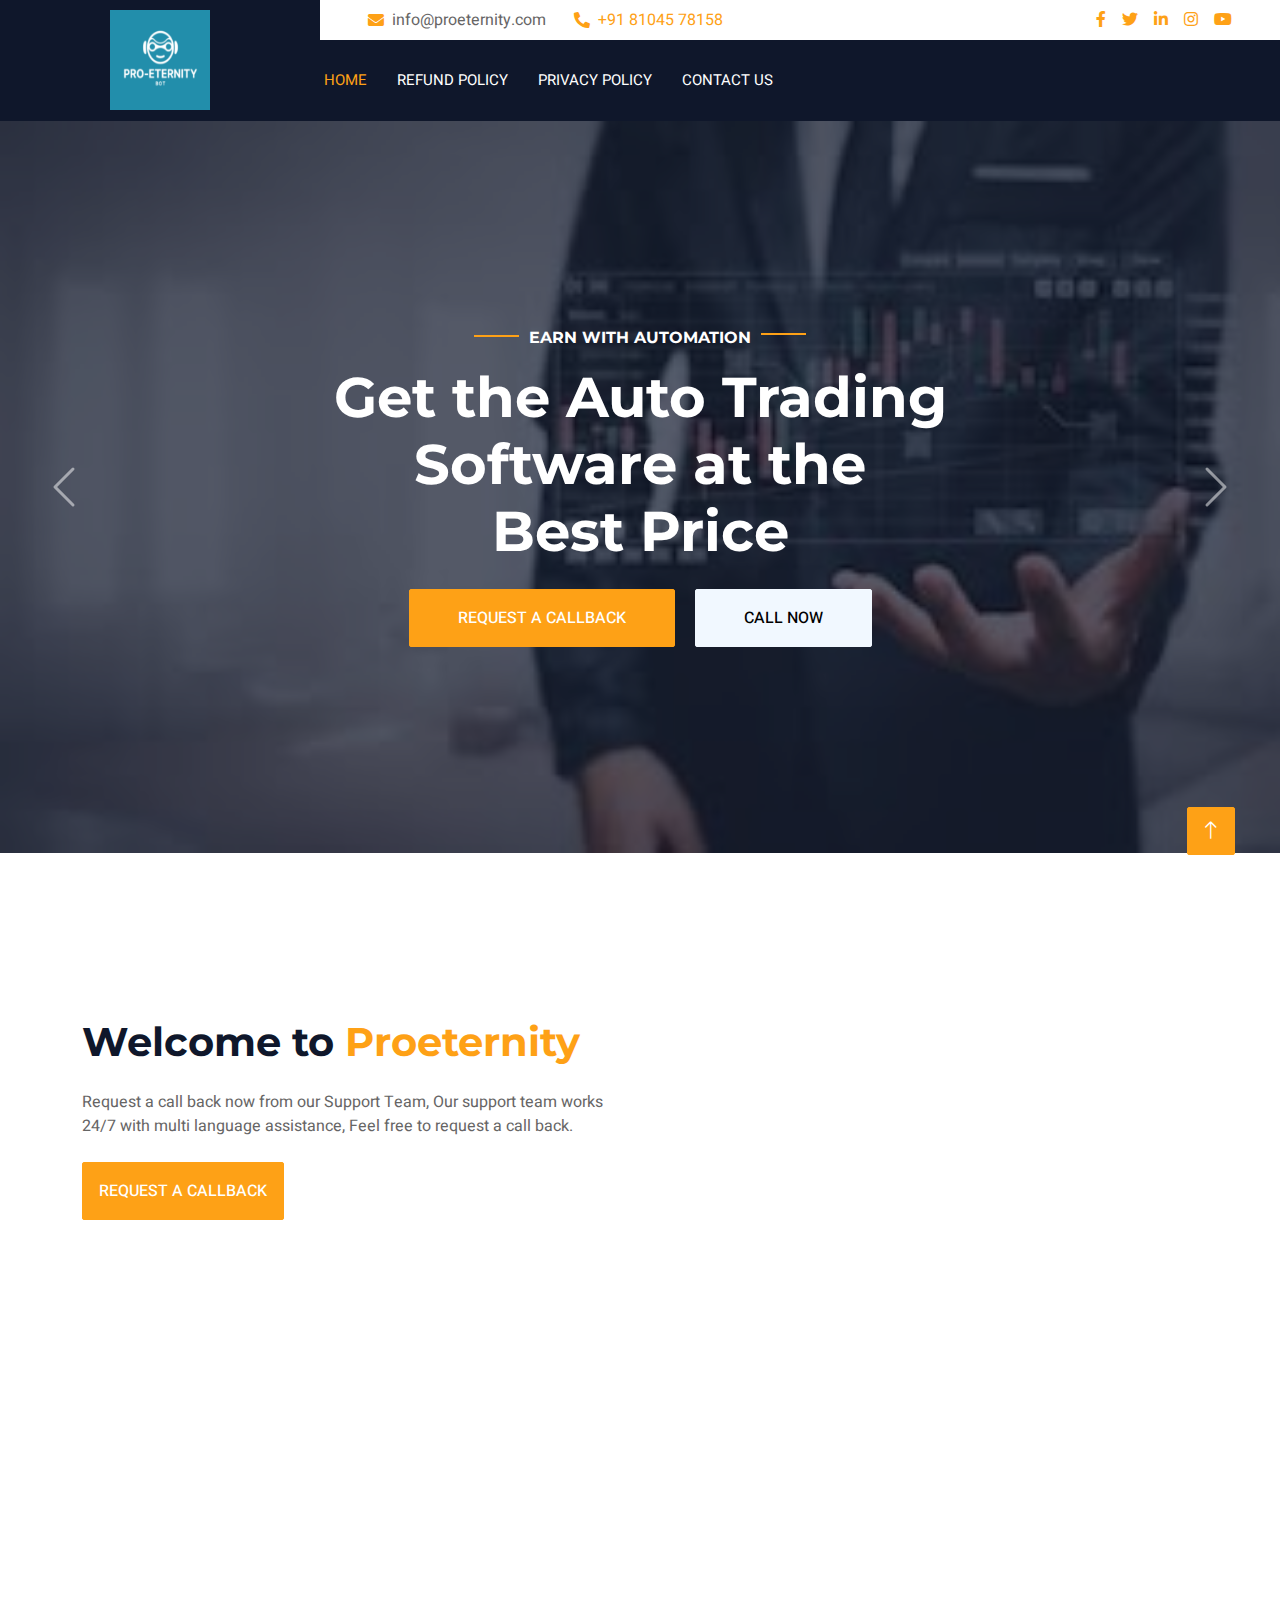
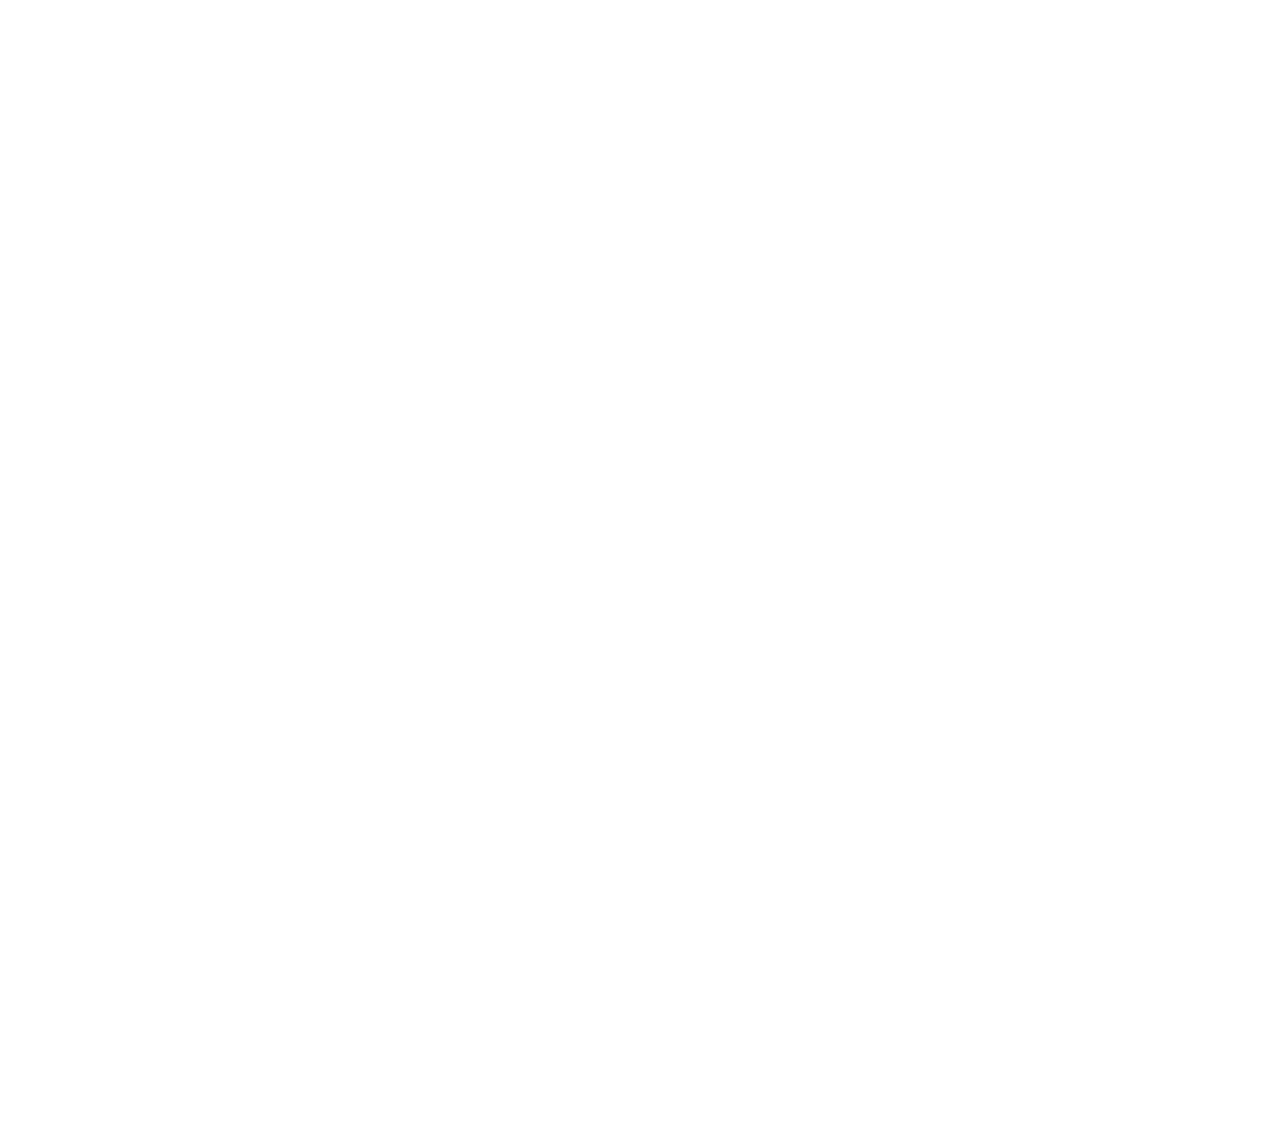
<file: index.html>
<!DOCTYPE html>
<html lang="en">

<head>
    <meta charset="utf-8">
    <title>Proeternity - Home page</title>
    <meta content="width=device-width, initial-scale=1.0" name="viewport">
    <meta content="" name="keywords">
    <meta content="" name="description">

    <!-- Favicon -->
    <link href="img/logo.png" rel="icon"  type = "image/x-icon">

    <!-- Google Web Fonts -->
    <link rel="preconnect" href="https://fonts.googleapis.com">
    <link rel="preconnect" href="https://fonts.gstatic.com" crossorigin>
    <link href="https://fonts.googleapis.com/css2?family=Heebo:wght@400;500;600;700&family=Montserrat:wght@400;500;600;700&display=swap" rel="stylesheet">  

    <!-- Icon Font Stylesheet -->
    <link href="https://cdnjs.cloudflare.com/ajax/libs/font-awesome/5.10.0/css/all.min.css" rel="stylesheet">
    <link href="https://cdn.jsdelivr.net/npm/bootstrap-icons@1.4.1/font/bootstrap-icons.css" rel="stylesheet">

    <!-- Libraries Stylesheet -->
    <link href="lib/animate/animate.min.css" rel="stylesheet">
    <link href="lib/owlcarousel/assets/owl.carousel.min.css" rel="stylesheet">
    <link href="lib/tempusdominus/css/tempusdominus-bootstrap-4.min.css" rel="stylesheet" />

    <!-- Customized Bootstrap Stylesheet -->
    <link href="css/bootstrap.min.css" rel="stylesheet">

    <!-- Template Stylesheet -->
    <link href="css/style.css" rel="stylesheet">

    <script src="https://cdn.jsdelivr.net/npm/bootstrap@5.0.1/dist/js/bootstrap.min.js" integrity="sha384-Atwg2Pkwv9vp0ygtn1JAojH0nYbwNJLPhwyoVbhoPwBhjQPR5VtM2+xf0Uwh9KtT" crossorigin="anonymous"></script></head>
</head>
<body>
    
    <div class="container-xxl bg-white p-0">
        <!-- Spinner Start -->
        <div id="spinner" class="show bg-white position-fixed translate-middle w-100 vh-100 top-50 start-50 d-flex align-items-center justify-content-center">
            <div class="spinner-border text-primary" style="width: 3rem; height: 3rem;" role="status">
                <span class="sr-only">Loading...</span>
            </div>
        </div>
        <!-- Spinner End -->

        <!-- Header Start -->
        <div class="container-fluid bg-dark px-0">
            <div class="row gx-0">
                <div class="col-lg-3 bg-dark d-none d-lg-block">
                    <a href="index.html" class="navbar-brand w-100 h-100 m-0 p-0 d-flex align-items-center justify-content-center">
                        <img  class="logo" src="img/logo.png" alt="Image">
                    </a>
                </div>
                <div class="col-lg-9">
                    <div class="row gx-0 bg-white d-none d-lg-flex">
                        <div class="col-lg-7 px-5 text-start">
                            <div class="h-100 d-inline-flex align-items-center py-2 me-4">
                                <i class="fa fa-envelope text-primary me-2"></i>
                                <p class="mb-0">info@proeternity.com</p>
                            </div>
                            <div class="h-100 d-inline-flex align-items-center py-2">
                                <i class="fa fa-phone-alt text-primary me-2"></i>
                                <p class="mb-0"><a href="tel:+918104578158">+91 81045 78158</a></p>
                            </div>
                        </div>
                        <div class="col-lg-5 px-5 text-end">
                            <div class="d-inline-flex align-items-center py-2">
                                <a class="me-3" href=""><i class="fab fa-facebook-f"></i></a>
                                <a class="me-3" href=""><i class="fab fa-twitter"></i></a>
                                <a class="me-3" href=""><i class="fab fa-linkedin-in"></i></a>
                                <a class="me-3" href=""><i class="fab fa-instagram"></i></a>
                                <a class="" href=""><i class="fab fa-youtube"></i></a>
                            </div>
                        </div>
                    </div>
                    <nav class="navbar navbar-expand-lg bg-dark navbar-dark p-3 p-lg-1">
                        <a href="index.html" class="navbar-brand d-block d-lg-none">
                            <h1 class="m-0 text-primary text-uppercase">Proeternity</h1>
                        </a>
                        <button type="button" class="navbar-toggler" data-bs-toggle="collapse" data-bs-target="#navbarCollapse">
                            <span class="navbar-toggler-icon"></span>
                        </button>
                        <div class="collapse navbar-collapse justify-content-between" id="navbarCollapse">
                            <div class="navbar-nav mr-auto py-0">
                                <a href="index.html" class="nav-item nav-link active">Home</a>
                                <a href="refund.html" class="nav-item nav-link">Refund Policy</a>
                                <a href="privacy.html" class="nav-item nav-link">Privacy policy</a>
                                <a href="contact.html" class="nav-item nav-link">Contact US</a>
                            </div>
                        </div>
                    </nav>
                </div>
            </div>
        </div>
        <!-- Header End -->


        <!-- Carousel Start -->
        <div class="container-fluid p-0 mb-5">
            <div id="header-carousel" class="carousel slide" data-bs-ride="carousel">
                <div class="carousel-inner">
                    <div class="carousel-item active">
                        <img class="w-100" src="img/1.jfif" alt="Image">
                        <div class="carousel-caption d-flex flex-column align-items-center justify-content-center">
                            <div class="p-3" style="max-width: 700px;">
                                <h6 class="section-title text-white text-uppercase mb-3 animated slideInDown">Earn with automation</h6>
                                <h2 class="display-4 text-white mb-4 animated slideInDown">Get the Auto Trading Software at the <br>Best Price</h2>
                                <a href="" class="btn btn-primary py-md-3 px-md-5 me-3 animated slideInLeft">Request a callback</a>
                                <a href="tel:+918104578158" class="btn btn-light py-md-3 px-md-5 animated slideInRight">CALL NOW</a>
                            </div>
                        </div>
                    </div>
                    <div class="carousel-item">
                        <img class="w-100" src="img/2.jfif" alt="Image">
                        <div class="carousel-caption d-flex flex-column align-items-center justify-content-center">
                            <div class="p-3" style="max-width: 700px;">
                                <h6 class="section-title text-white text-uppercase mb-3 animated slideInDown">Earn with automation</h6>
                                <h2 class="display-4 text-white mb-4 animated slideInDown">Get the Auto Trading Software at the <br>Best Price</h2>
                                <a href="" class="btn btn-primary py-md-3 px-md-5 me-3 animated slideInLeft">Request a callback</a>
                                <a href="" class="btn btn-light py-md-3 px-md-5 animated slideInRight">CALL NOW</a>
                            </div>
                        </div>
                    </div>
                </div>
                <button class="carousel-control-prev" type="button" data-bs-target="#header-carousel"
                    data-bs-slide="prev">
                    <span class="carousel-control-prev-icon" aria-hidden="true"></span>
                    <span class="visually-hidden">Previous</span>
                </button>
                <button class="carousel-control-next" type="button" data-bs-target="#header-carousel"
                    data-bs-slide="next">
                    <span class="carousel-control-next-icon" aria-hidden="true"></span>
                    <span class="visually-hidden">Next</span>
                </button>
            </div>
        </div>
        <!-- Carousel End -->


        <!-- Form Start -->
        <!-- <div class="container-fluid booking pb-5 wow fadeIn" data-wow-delay="0.1s">
            <div class="container">
                <div class="bg-white shadow" style="padding: 35px;">
                    <form>
                        <div class="row g-2">
                            <div class="col-md-10">
                                <div class="row g-2">
                                    <div class="col-md-3">
                                        <div class="date" id="date1" data-target-input="nearest">
                                            <input type="text" class="form-control datetimepicker-input"
                                                placeholder="Name" id="name" required/>
                                        </div>
                                    </div>
                                    <div class="col-md-3">
                                        <div class="date" id="date2" data-target-input="nearest">
                                            <input type="number" class="form-control datetimepicker-input" 
                                                placeholder="Phone" id="phone" required/>
                                        </div>
                                    </div>
                                    <div class="col-md-3">
                                        <div class="date" id="date3" data-target-input="nearest">
                                            <input type="email" class="form-control datetimepicker-input" 
                                                placeholder="Email" id="email" required/>
                                        </div>
                                    </div>
                                    <div class="col-md-3">
                                        <div class="date" id="date4" data-target-input="nearest">
                                            <input type="text" class="form-control datetimepicker-input" 
                                                placeholder="City" id="city" required/>
                                        </div>
                                    </div>
                                </div>
                            </div>
                            <div class="col-md-2">
                                <button class="btn btn-primary w-100">Submit</button>
                            </div>
                        </div>
                    </form>
                </div>
            </div>
        </div> -->
        <!-- Form End -->


        <!-- Popup Start -->
        <div class="modal fade" id="staticBackdrop" data-bs-backdrop="static" tabindex="-1" aria-labelledby="staticBackdropLabel" aria-hidden="true">
            <div class="modal-dialog modal-lg" >
                <div class="modal-content">
                    <div class="modal-header">
                        <p class="text-primary text-uppercase">                       
                            <h5 class="modal-title" id="staticBackdropLabel">Get the World's Best Software in Lowest Price.</h5>
                        </p>
                        <button type="button" class="btn-close" data-bs-dismiss="modal" aria-label="Close"></button>
                    </div>
                    <div class="row g-4">
                        <div class="col-md-6">
                            <div class="modal-body">
                                <form method="get" onsubmit="sendmail()">
                                    <input type="hidden" name="form" value="ok">
                                    <div class="row g-3">
                                        <div class="col-md-6">
                                            <div class="form-floating">
                                                <input type="text" class="form-control" id="name" placeholder="Name" required>
                                                <label for="fname">Name</label>
                                            </div>
                                        </div>
                                        <div class="col-md-6">
                                            <div class="form-floating">
                                                <input type="text" class="form-control" id="city" placeholder="City" required>
                                                <label for="city">City</label>
                                            </div>
                                        </div>
                                        <div class="col-12">
                                            <div class="form-floating">
                                                <input type="number" class="form-control" id="phone" placeholder="Phone" required>
                                                <label for="Phone">Phone</label>
                                            </div>
                                        </div>
                                        <div class="col-md-12">
                                            <div class="form-floating">
                                                <input type="email" class="form-control" id="email" placeholder="Email" required>
                                                <label for="email">Email</label>
                                            </div>
                                        </div>                                    
                                        <div class="col-12">
                                            <div class="form-floating">
                                                <textarea class="form-control" placeholder="Leave a message here" id="message" style="height: 150px"></textarea>
                                                <label for="message">Message</label>
                                            </div>
                                        </div>
                                        <div class="col-12">
                                            <input class="btn btn-primary w-100 py-3" type="submit"></button>
                                        </div>
                                    </div>
                                </form>
                            </div>
                        </div>
                        <div class="col-md-6">
                            <img class="position-relative rounded" src="img/form.png" style="width: 387px; height: 500px;" >
                        </div>
                    </div>
                </div>
            </div>
        </div>
  
        <script>
            function sendmail(){
        $('#spinner').addClass('show');
        var ajaxurl = "http://localhost/proeternity/sendmail.php";

        // data =  {'name': document.getElementById("eno").value};
        data =  {'name': document.getElementById("name").value, 
                    "phone" : document.getElementById("phone").value, 
                    "message" : document.getElementById("message").value};
        $.post(ajaxurl, data, function (response) {
            // console.log("Response : " + response);
            $('#spinner').removeClass('show');
            $(".alert").css("display", "");
            $('.alert').alert('show');
            // if(response == "allowed"){
            //     document.getElementById("alertNotification").hidden = true;
            //     $('#inputModal').modal('hide');
            // } else if(response == "invalid") {
            //     document.getElementById("alertNotification").hidden = false;	
            //     document.getElementById("alertNotification").innerHTML = "Please enter valid student id!";
                                
            // } else {
            //     document.getElementById("alertNotification").hidden = false;
            //     document.getElementById("alertNotification").innerHTML = "You are not allowed to give exam now!";
                
                
            // }
        });
    }
            function getParameterByName(name, url = window.location.href) {
                name = name.replace(/[\[\]]/g, '\\$&');
                var regex = new RegExp('[?&]' + name + '(=([^&#]*)|&|#|$)'),
                    results = regex.exec(url);
                if (!results) return null;
                if (!results[2]) return '';
                return decodeURIComponent(results[2].replace(/\+/g, ' '));
            }
            var foo = getParameterByName('form');
            console.log(foo)

            if(foo === null){
                
                var myModal = new bootstrap.Modal(document.getElementById('staticBackdrop'), {})
                setTimeout(function () {
                    myModal.show()
                }, 2000);
            }
        </script>
        <!-- Popup End -->


        <!-- About Start -->
        <div class="container-xxl py-5">
            <div class="container">
                <div class="row g-5 align-items-center">
                    <div class="col-lg-6">
                        <h1 class="mb-4">Welcome to <span class="text-primary">Proeternity</span></h1>
                        <p class="mb-4">Request a call back now from our Support Team, Our support team works 24/7 with multi language assistance, Feel free to request a call back.</p>
                        <a href="" class="btn btn-primary py-md-3 px-md-3 me-3 animated slideInLeft">Request a callback</a>
                    </div>
                    <div class="col-lg-6">
                        <div class="row g-3">
                            <div class="col-6 text-end">
                                <img class="img-fluid rounded w-75 wow zoomIn" data-wow-delay="0.1s" src="img/a1.jfif" style="margin-top: 25%;">
                            </div>
                            <div class="col-6 text-start">
                                <img class="img-fluid rounded w-100 wow zoomIn" data-wow-delay="0.3s" src="img/a2.jpg">
                            </div>
                            <div class="col-6 text-end">
                                <img class="img-fluid rounded w-50 wow zoomIn" data-wow-delay="0.5s" src="img/a3.jfif">
                            </div>
                            <div class="col-6 text-start">
                                <img class="img-fluid rounded w-75 wow zoomIn" data-wow-delay="0.7s" src="img/a4.jfif">
                            </div>
                        </div>
                    </div>
                </div>
            </div>
        </div>
        <!-- About End -->


        <!-- Testimonial Start -->
        <div class="container-xxl testimonial my-5 py-5 bg-dark wow zoomIn" data-wow-delay="0.1s">
            <div class="container">
                <div class="owl-carousel testimonial-carousel py-5">

                </div>
            </div>
        </div>
        <!-- Testimonial End -->

        <!-- Service Start -->
        <div class="container-xxl py-5">
            <div class="container">
                <div class="text-center wow fadeInUp" data-wow-delay="0.1s">
                    <h6 class="section-title text-center text-primary text-uppercase">Our Services</h6>
                    <h1 class="mb-5">Explore Our <span class="text-primary text-uppercase">Services</span></h1>
                </div>
                <div class="row g-4">
                    <div class="col-lg-4 col-md-6 wow fadeInUp" data-wow-delay="0.1s">
                        <a class="service-item rounded" href="">
                            <div class="service-icon bg-transparent border rounded p-1">
                                <div class="w-100 h-100 border rounded d-flex align-items-center justify-content-center">
                                    <i class="fa fa-laptop fa-2x text-primary"></i>
                                </div>
                            </div>
                            <h5 class="mb-3">Fast and Prompt Support</h5>
                            <p class="text-body mb-0">Erat ipsum justo amet duo et elitr dolor, est duo duo eos lorem sed diam stet diam sed stet lorem.</p>
                        </a>
                    </div>
                    <div class="col-lg-4 col-md-6 wow fadeInUp" data-wow-delay="0.2s">
                        <a class="service-item rounded" href="">
                            <div class="service-icon bg-transparent border rounded p-1">
                                <div class="w-100 h-100 border rounded d-flex align-items-center justify-content-center">
                                    <i class="fa fa-tools fa-2x text-primary"></i>
                                </div>
                            </div>
                            <h5 class="mb-3">24x7 Support</h5>
                            <p class="text-body mb-0">Erat ipsum justo amet duo et elitr dolor, est duo duo eos lorem sed diam stet diam sed stet lorem.</p>
                        </a>
                    </div>
                    <div class="col-lg-4 col-md-6 wow fadeInUp" data-wow-delay="0.3s">
                        <a class="service-item rounded" href="">
                            <div class="service-icon bg-transparent border rounded p-1">
                                <div class="w-100 h-100 border rounded d-flex align-items-center justify-content-center">
                                    <i class="fa fa-spa fa-2x text-primary"></i>
                                </div>
                            </div>
                            <h5 class="mb-3">Free Future Updates</h5>
                            <p class="text-body mb-0">Erat ipsum justo amet duo et elitr dolor, est duo duo eos lorem sed diam stet diam sed stet lorem.</p>
                        </a>
                    </div>
                </div>
            </div>
        </div>
        <!-- Service End -->

                
        <!-- Newsletter Start -->
        <div class="container newsletter mt-5 wow fadeIn" data-wow-delay="0.1s">
            <div class="row justify-content-center">
                <div class="col-lg-10 border rounded p-1">
                    <div class="border rounded text-center p-1">
                        <div class="bg-white rounded text-center p-5">
                            <h4 class="mb-4">Call us Today for <span class="text-primary text-uppercase">Free Demo</span></h4>
                            <div class="position-relative mx-auto" style="max-width: 400px;">
                                <button type="button" onclick="window.location.href='tel:+918104578158'" class="btn btn-primary py-2 px-3 top-0 end-0">CALL NOW</button>
                            </div>
                        </div>
                    </div>
                </div>
            </div>
        </div>
        <!-- Newsletter Start -->
        

        <!-- Footer Start -->
        <div class="container-fluid bg-dark text-light footer wow fadeIn" data-wow-delay="0.1s" >
            <div class="container pb-4" style="margin-left: 190px;">
                <div class="row g-4">
                    <div class="col-lg-4 col-md-5">
                        <h6 class="section-title text-start text-primary text-uppercase mb-4">Contact</h6>
                        <p class="mb-2"><i class="fa fa-map-marker-alt me-3"></i>Mumbai, Maharashtra</p>
                        <p class="mb-2"><i class="fa fa-phone-alt me-3"></i>+91 81045 78158</p>
                        <p class="mb-2"><i class="fa fa-envelope me-3"></i>info@proetrnity.com</p>
                    </div>
                    <div class="col-lg-4 col-md-5">
                        <h6 class="section-title text-start text-primary text-uppercase mb-4">Office Hours</h6>
                        <p class="mb-2"><i class=""></i>Mon-Sat 10:00 – 19:00</p>
                    </div>
                    <div class="col-lg-4 col-md-5">
                        <h6 class="section-title text-start text-primary text-uppercase mb-4">Follow Us</h6>
                        <div class="d-flex pt-2">
                            <a class="btn btn-outline-light btn-social" href=""><i class="fab fa-twitter"></i></a>
                            <a class="btn btn-outline-light btn-social" href=""><i class="fab fa-facebook-f"></i></a>
                            <a class="btn btn-outline-light btn-social" href=""><i class="fab fa-youtube"></i></a>
                            <a class="btn btn-outline-light btn-social" href=""><i class="fab fa-linkedin-in"></i></a>
                        </div>
                    </div>
                </div>
            </div>
            <div class="container">
                <div class="copyright">
                    <div class="row">
                        <div class="col-md-6 text-center text-md-start mb-3 mb-md-0">
                            &copy; <a class="border-bottom" href="#">2023 proeternity</a>. All Right Reserved. 
							
                        </div>
                    </div>
                </div>
            </div>
        </div>
        <!-- Footer End -->


        <!-- Back to Top -->
        <a href="#" class="btn btn-lg btn-primary btn-lg-square back-to-top"><i class="bi bi-arrow-up"></i></a>
    </div>

    <!-- JavaScript Libraries -->
    <script src="https://code.jquery.com/jquery-3.4.1.min.js"></script>
    <script src="https://cdn.jsdelivr.net/npm/bootstrap@5.0.0/dist/js/bootstrap.bundle.min.js"></script>
    <script src="lib/wow/wow.min.js"></script>
    <script src="lib/easing/easing.min.js"></script>
    <script src="lib/waypoints/waypoints.min.js"></script>
    <script src="lib/counterup/counterup.min.js"></script>
    <script src="lib/owlcarousel/owl.carousel.min.js"></script>
    <script src="lib/tempusdominus/js/moment.min.js"></script>
    <script src="lib/tempusdominus/js/moment-timezone.min.js"></script>
    <script src="lib/tempusdominus/js/tempusdominus-bootstrap-4.min.js"></script>

    <!-- Template Javascript -->
    <script src="js/main.js"></script>
</body>

</html>
</file>
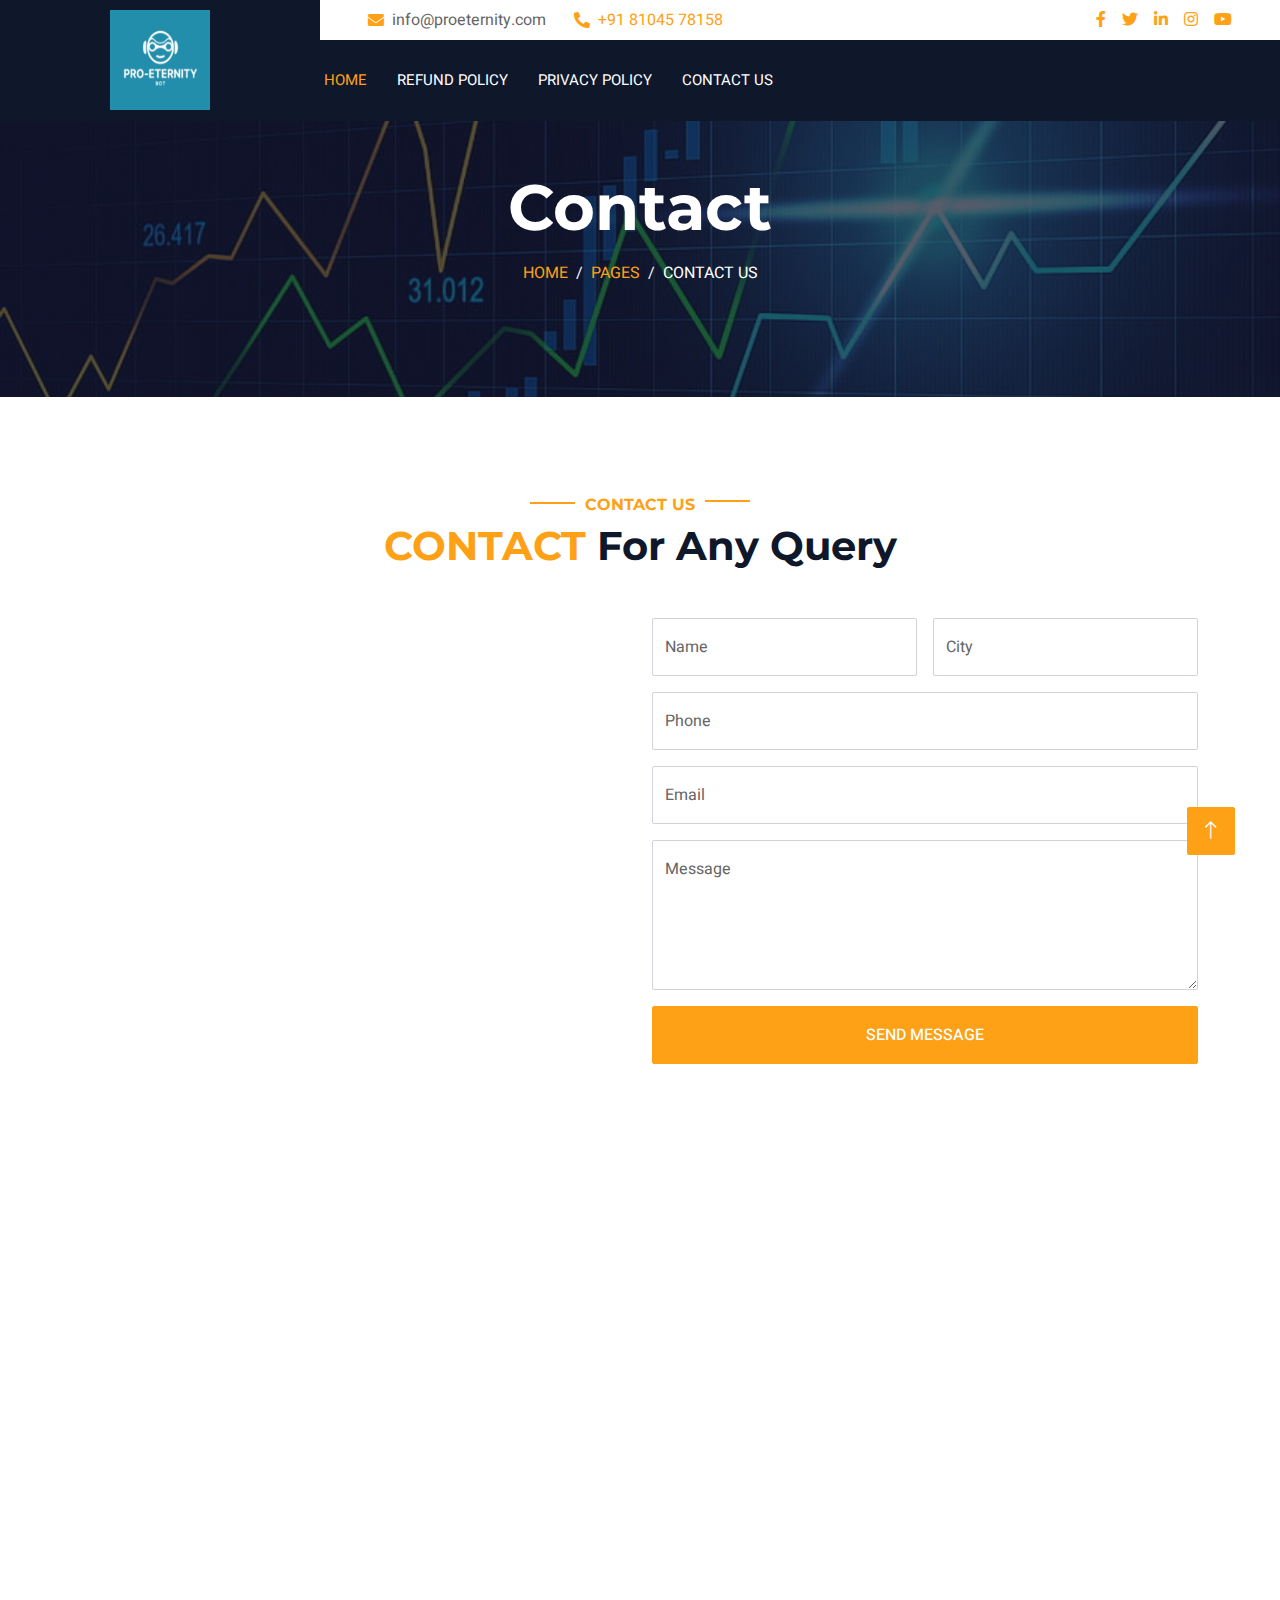
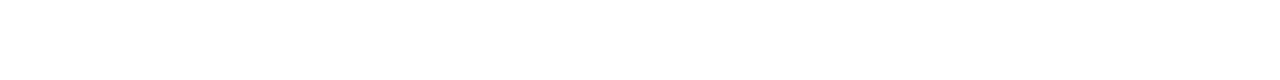
<file: contact.html>
<!DOCTYPE html>
<html lang="en">

<head>
    <meta charset="utf-8">
    <title>Proeternity - Contact US page</title>
    <meta content="width=device-width, initial-scale=1.0" name="viewport">
    <meta content="" name="keywords">
    <meta content="" name="description">

    <!-- Favicon -->
    <link href="img/logo.png" rel="icon"  type = "image/x-icon">

    <!-- Google Web Fonts -->
    <link rel="preconnect" href="https://fonts.googleapis.com">
    <link rel="preconnect" href="https://fonts.gstatic.com" crossorigin>
    <link href="https://fonts.googleapis.com/css2?family=Heebo:wght@400;500;600;700&family=Montserrat:wght@400;500;600;700&display=swap" rel="stylesheet">  

    <!-- Icon Font Stylesheet -->
    <link href="https://cdnjs.cloudflare.com/ajax/libs/font-awesome/5.10.0/css/all.min.css" rel="stylesheet">
    <link href="https://cdn.jsdelivr.net/npm/bootstrap-icons@1.4.1/font/bootstrap-icons.css" rel="stylesheet">

    <!-- Libraries Stylesheet -->
    <link href="lib/animate/animate.min.css" rel="stylesheet">
    <link href="lib/owlcarousel/assets/owl.carousel.min.css" rel="stylesheet">
    <link href="lib/tempusdominus/css/tempusdominus-bootstrap-4.min.css" rel="stylesheet" />

    <!-- Customized Bootstrap Stylesheet -->
    <link href="css/bootstrap.min.css" rel="stylesheet">

    <!-- Template Stylesheet -->
    <link href="css/style.css" rel="stylesheet">
</head>

<body>
    <div class="container-xxl bg-white p-0">
        <!-- Spinner Start -->
        <div id="spinner" class="show bg-white position-fixed translate-middle w-100 vh-100 top-50 start-50 d-flex align-items-center justify-content-center">
            <div class="spinner-border text-primary" style="width: 3rem; height: 3rem;" role="status">
                <span class="sr-only">Loading...</span>
            </div>
        </div>
        <!-- Spinner End -->

        <!-- Header Start -->
        <div class="container-fluid bg-dark px-0">
            <div class="row gx-0">
                <div class="col-lg-3 bg-dark d-none d-lg-block">
                    <a href="index.html" class="navbar-brand w-100 h-100 m-0 p-0 d-flex align-items-center justify-content-center">
                        <img  class="logo" src="img/logo.png" alt="Image">
                    </a>
                </div>
                <div class="col-lg-9">
                    <div class="row gx-0 bg-white d-none d-lg-flex">
                        <div class="col-lg-7 px-5 text-start">
                            <div class="h-100 d-inline-flex align-items-center py-2 me-4">
                                <i class="fa fa-envelope text-primary me-2"></i>
                                <p class="mb-0">info@proeternity.com</p>
                            </div>
                            <div class="h-100 d-inline-flex align-items-center py-2">
                                <i class="fa fa-phone-alt text-primary me-2"></i>
                                <p class="mb-0"><a href="tel:+918104578158">+91 81045 78158</a></p>
                            </div>
                        </div>
                        <div class="col-lg-5 px-5 text-end">
                            <div class="d-inline-flex align-items-center py-2">
                                <a class="me-3" href=""><i class="fab fa-facebook-f"></i></a>
                                <a class="me-3" href=""><i class="fab fa-twitter"></i></a>
                                <a class="me-3" href=""><i class="fab fa-linkedin-in"></i></a>
                                <a class="me-3" href=""><i class="fab fa-instagram"></i></a>
                                <a class="" href=""><i class="fab fa-youtube"></i></a>
                            </div>
                        </div>
                    </div>
                    <nav class="navbar navbar-expand-lg bg-dark navbar-dark p-3 p-lg-1">
                        <a href="index.html" class="navbar-brand d-block d-lg-none">
                            <h1 class="m-0 text-primary text-uppercase">Proeternity</h1>
                        </a>
                        <button type="button" class="navbar-toggler" data-bs-toggle="collapse" data-bs-target="#navbarCollapse">
                            <span class="navbar-toggler-icon"></span>
                        </button>
                        <div class="collapse navbar-collapse justify-content-between" id="navbarCollapse">
                            <div class="navbar-nav mr-auto py-0">
                                <a href="index.html" class="nav-item nav-link active">Home</a>
                                <a href="refund.html" class="nav-item nav-link">Refund Policy</a>
                                <a href="privacy.html" class="nav-item nav-link">Privacy policy</a>
                                <a href="contact.html" class="nav-item nav-link">Contact US</a>
                            </div>
                        </div>
                    </nav>
                </div>
            </div>
        </div>
        <!-- Header End -->


        <!-- Page Header Start -->
        <div class="container-fluid page-header mb-5 p-0" style="background-image: url(img/carousel-1.jpg);">
            <div class="container-fluid page-header-inner py-5">
                <div class="container text-center pb-5">
                    <h1 class="display-3 text-white mb-3 animated slideInDown">Contact</h1>
                    <nav aria-label="breadcrumb">
                        <ol class="breadcrumb justify-content-center text-uppercase">
                            <li class="breadcrumb-item"><a href="index.html">Home</a></li>
                            <li class="breadcrumb-item"><a href="#">Pages</a></li>
                            <li class="breadcrumb-item text-white active" aria-current="page">Contact US</li>
                        </ol>
                    </nav>
                </div>
            </div>
        </div>
        <!-- Page Header End -->


        <!-- Form Start -->
        <!-- <div class="container-fluid booking pb-5 wow fadeIn" data-wow-delay="0.1s">
            <div class="container">
                <div class="bg-white shadow" style="padding: 35px;">
                    <form>
                        <div class="row g-2">
                            <div class="col-md-10">
                                <div class="row g-2">
                                    <div class="col-md-3">
                                        <div class="date" id="date1" data-target-input="nearest">
                                            <input type="text" class="form-control datetimepicker-input"
                                                placeholder="Name" id="nameF1" required/>
                                        </div>
                                    </div>
                                    <div class="col-md-3">
                                        <div class="date" id="date2" data-target-input="nearest">
                                            <input type="number" class="form-control datetimepicker-input" 
                                                placeholder="Phone" id="phoneF1" required/>
                                        </div>
                                    </div>
                                    <div class="col-md-3">
                                        <div class="date" id="date3" data-target-input="nearest">
                                            <input type="email" class="form-control datetimepicker-input" 
                                                placeholder="Email" id="emailF1" required/>
                                        </div>
                                    </div>
                                    <div class="col-md-3">
                                        <div class="date" id="date4" data-target-input="nearest">
                                            <input type="text" class="form-control datetimepicker-input" 
                                                placeholder="City" id="cityF1" required/>
                                        </div>
                                    </div>
                                </div>
                            </div>
                            <div class="col-md-2">
                                <button class="btn btn-primary w-100">Submit</button>
                            </div>
                        </div>
                    </form>
                </div>
            </div>
        </div> -->
        <!-- Form End -->


        <!-- Contact Start -->
        <div class="container-xxl py-5">
            <div class="container">
                <div class="text-center wow fadeInUp" data-wow-delay="0.1s">
                    <h6 class="section-title text-center text-primary text-uppercase">Contact Us</h6>
                    <h1 class="mb-5"><span class="text-primary text-uppercase">Contact</span> For Any Query</h1>
                </div>
                <div style="display:none;" class="alert alert-success alert-dismissible fade show" role="alert">
                    <strong>Thank you for Contacting Us</strong> we’ll get back to you soon. For more details you can also email us at info@pro-eternity.com
                    <button type="button" class="btn-close" data-bs-dismiss="alert" aria-label="Close"></button>
                  </div>
                
                <div class="row g-4">
                    <div class="col-md-6 wow fadeIn" data-wow-delay="0.1s">
                        <iframe class="position-relative rounded w-100 h-100"
                            src="https://maps.google.com/maps?q=mumbai&t=&z=10&ie=UTF8&iwloc=&output=embed"
                            frameborder="0" style="min-height: 350px; border:0;" allowfullscreen="" aria-hidden="false"
                            tabindex="0"></iframe>
                            
                    </div>
                    <div class="col-md-6">
                        <div class="wow fadeInUp" data-wow-delay="0.2s">
                            <form onsubmit="sendmail()">
                                <div class="row g-3">
                                    <div class="col-md-6">
                                        <div class="form-floating">
                                            <input type="text" class="form-control" id="name" name="name" placeholder="Name" required>
                                            <label for="name">Name</label>
                                        </div>
                                    </div>
                                    <div class="col-md-6">
                                        <div class="form-floating">
                                            <input type="text" class="form-control" id="city" name="city" placeholder="City" required>
                                            <label for="city">City</label>
                                        </div>
                                    </div>
                                    <div class="col-12">
                                        <div class="form-floating">
                                            <input type="number" class="form-control" id="phone" name="phone" placeholder="Phone" required>
                                            <label for="Phone">Phone</label>
                                        </div>
                                    </div>
                                    <div class="col-md-12">
                                        <div class="form-floating">
                                            <input type="email" class="form-control" id="email" name="email" placeholder="Email" required>
                                            <label for="email">Email</label>
                                        </div>
                                    </div>                                    
                                    <div class="col-12">
                                        <div class="form-floating">
                                            <textarea class="form-control" placeholder="Leave a message here" id="message" name="message" style="height: 150px"></textarea>
                                            <label for="message">Message</label>
                                        </div>
                                    </div>
                                    <div class="col-12">
                                        <input class="btn btn-primary w-100 py-3" type="submit" value="Send Message"></button>
                                    </div>
                                </div>
                            </form>
                        </div>
                    </div>
                </div>
            </div>
        </div>
        <!-- Contact End -->


        <!-- Newsletter Start -->
        <div class="container newsletter mt-5 wow fadeIn" data-wow-delay="0.1s">
            <div class="row justify-content-center">
                <div class="col-lg-10 border rounded p-1">
                    <div class="border rounded text-center p-1">
                        <div class="bg-white rounded text-center p-5">
                            <h4 class="mb-4">Call us Today for <span class="text-primary text-uppercase">Free Demo</span></h4>
                            <div class="position-relative mx-auto" style="max-width: 400px;">
                                <button type="button" onclick="window.location.href='tel:+918104578158'" class="btn btn-primary py-2 px-3 top-0 end-0">CALL NOW</button>
                            </div>
                        </div>
                    </div>
                </div>
            </div>
        </div>
        <!-- Newsletter Start -->


        <!-- Footer Start -->
        <div class="container-fluid bg-dark text-light footer wow fadeIn" data-wow-delay="0.1s" >
            <div class="container pb-4" style="margin-left: 190px;">
                <div class="row g-4">
                    <div class="col-lg-4 col-md-5">
                        <h6 class="section-title text-start text-primary text-uppercase mb-4">Contact</h6>
                        <p class="mb-2"><i class="fa fa-map-marker-alt me-3"></i>Mumbai, Maharashtra</p>
                        <p class="mb-2"><i class="fa fa-phone-alt me-3"></i>+91 81045 78158</p>
                        <p class="mb-2"><i class="fa fa-envelope me-3"></i>info@proetrnity.com</p>
                    </div>
                    <div class="col-lg-4 col-md-5">
                        <h6 class="section-title text-start text-primary text-uppercase mb-4">Office Hours</h6>
                        <p class="mb-2"><i class=""></i>Mon-Sat 10:00 – 19:00</p>
                    </div>
                    <div class="col-lg-4 col-md-5">
                        <h6 class="section-title text-start text-primary text-uppercase mb-4">Follow Us</h6>
                        <div class="d-flex pt-2">
                            <a class="btn btn-outline-light btn-social" href=""><i class="fab fa-twitter"></i></a>
                            <a class="btn btn-outline-light btn-social" href=""><i class="fab fa-facebook-f"></i></a>
                            <a class="btn btn-outline-light btn-social" href=""><i class="fab fa-youtube"></i></a>
                            <a class="btn btn-outline-light btn-social" href=""><i class="fab fa-linkedin-in"></i></a>
                        </div>
                    </div>
                </div>
            </div>
            <div class="container">
                <div class="copyright">
                    <div class="row">
                        <div class="col-md-6 text-center text-md-start mb-3 mb-md-0">
                            &copy; <a class="border-bottom" href="#">2023 proeternity</a>. All Right Reserved. 
                            
                        </div>
                    </div>
                </div>
            </div>
        </div>
        <!-- Footer End -->


        <!-- Back to Top -->
        <a href="#" class="btn btn-lg btn-primary btn-lg-square back-to-top"><i class="bi bi-arrow-up"></i></a>
    </div>

    <!-- JavaScript Libraries -->
    <script src="https://code.jquery.com/jquery-3.4.1.min.js"></script>
    <script src="https://cdn.jsdelivr.net/npm/bootstrap@5.0.0/dist/js/bootstrap.bundle.min.js"></script>
    <script src="lib/wow/wow.min.js"></script>
    <script src="lib/easing/easing.min.js"></script>
    <script src="lib/waypoints/waypoints.min.js"></script>
    <script src="lib/counterup/counterup.min.js"></script>
    <script src="lib/owlcarousel/owl.carousel.min.js"></script>
    <script src="lib/tempusdominus/js/moment.min.js"></script>
    <script src="lib/tempusdominus/js/moment-timezone.min.js"></script>
    <script src="lib/tempusdominus/js/tempusdominus-bootstrap-4.min.js"></script>

    <!-- Template Javascript -->
    <script src="js/main.js"></script>
    <script>
        function getParameterByName(name, url = window.location.href) {
                name = name.replace(/[\[\]]/g, '\\$&');
                var regex = new RegExp('[?&]' + name + '(=([^&#]*)|&|#|$)'),
                    results = regex.exec(url);
                if (!results) return null;
                if (!results[2]) return '';
                return decodeURIComponent(results[2].replace(/\+/g, ' '));
            }
            var foo = getParameterByName('name');
            console.log(foo)

            if(foo === null){

            }else{
                $(".alert").css("display", "");
            $('.alert').alert('show');
            }
        function sendmail(){
        $('#spinner').addClass('show');
        var ajaxurl = "http://localhost/proeternity/sendmail.php";

        // data =  {'name': document.getElementById("eno").value};
        data =  {'name': document.getElementById("name").value, 
                    "phone" : document.getElementById("phone").value, 
                    "message" : document.getElementById("message").value};
        $.post(ajaxurl, data, function (response) {
            // console.log("Response : " + response);
            $('#spinner').removeClass('show');
            $(".alert").css("display", "");
            $('.alert').alert('show');
            // if(response == "allowed"){
            //     document.getElementById("alertNotification").hidden = true;
            //     $('#inputModal').modal('hide');
            // } else if(response == "invalid") {
            //     document.getElementById("alertNotification").hidden = false;	
            //     document.getElementById("alertNotification").innerHTML = "Please enter valid student id!";
                                
            // } else {
            //     document.getElementById("alertNotification").hidden = false;
            //     document.getElementById("alertNotification").innerHTML = "You are not allowed to give exam now!";
                
                
            // }
        });
    }
    </script>
</body>

</html>
</file>
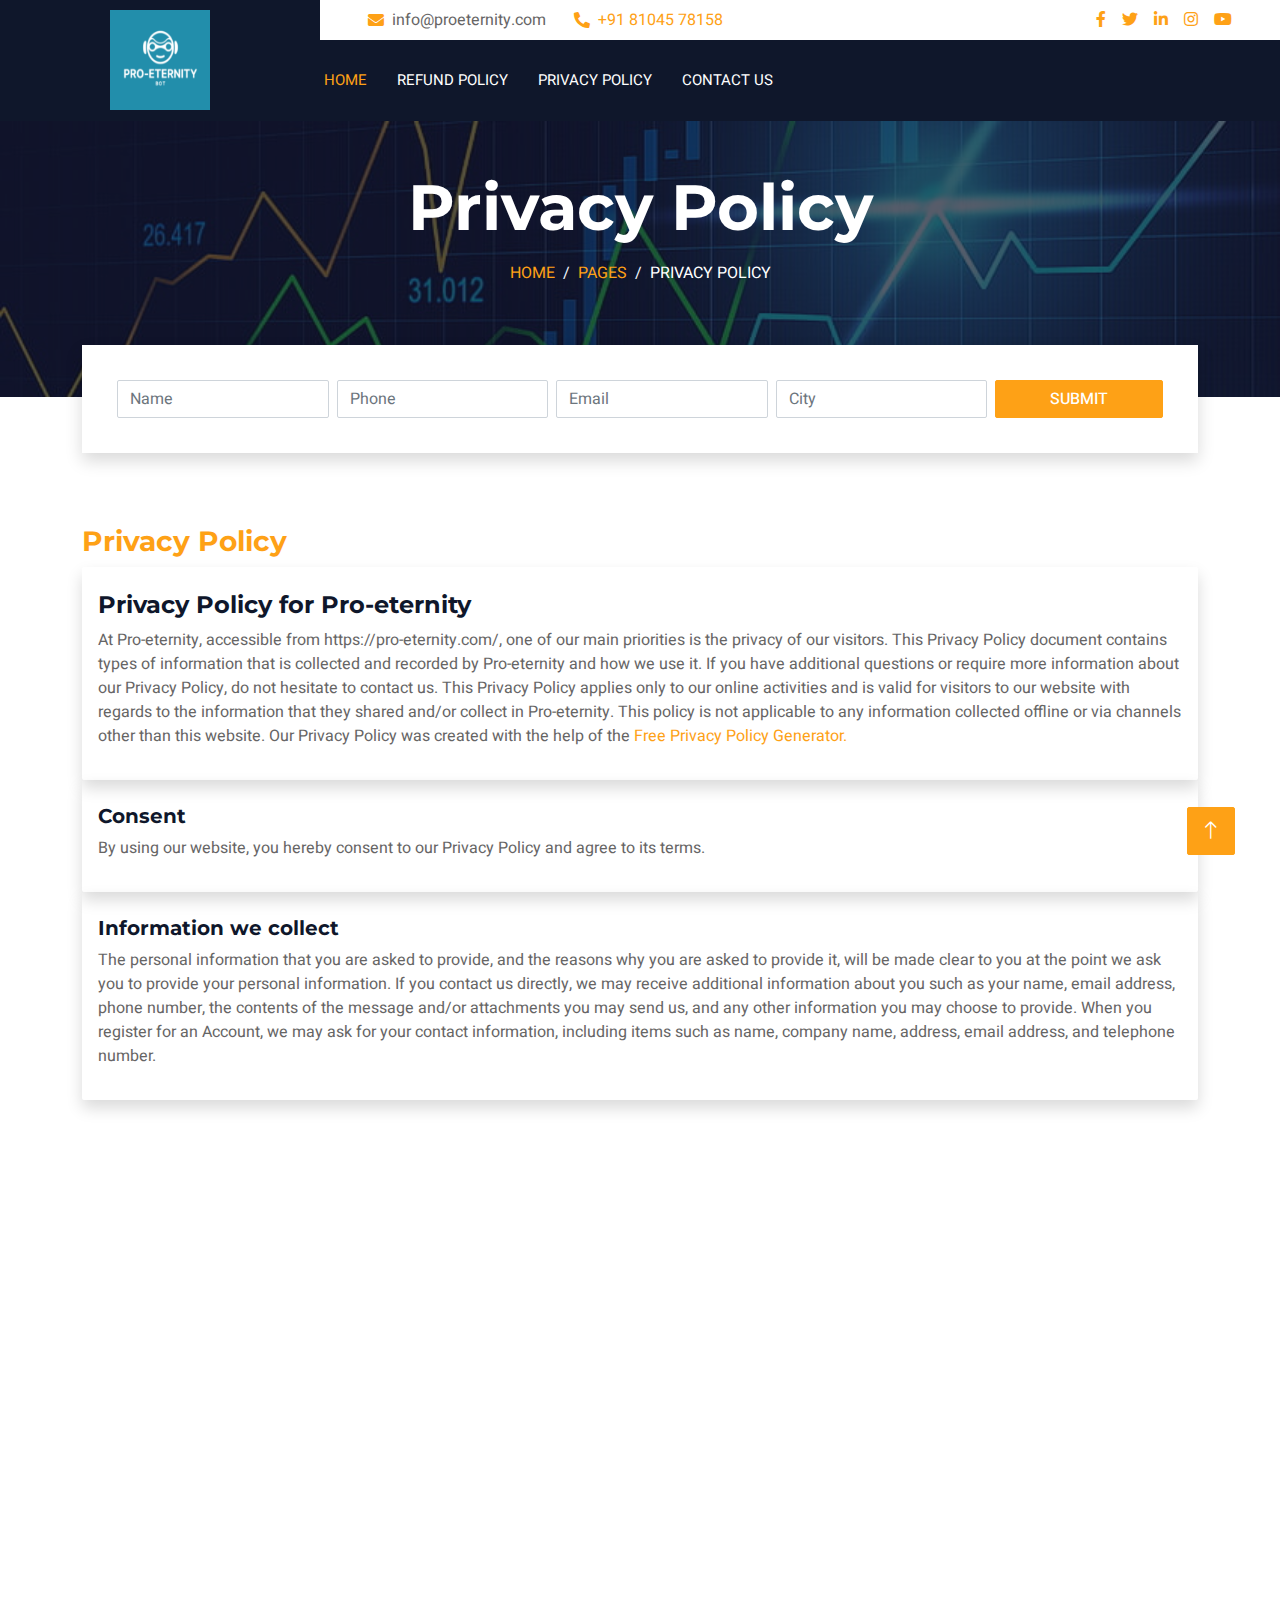
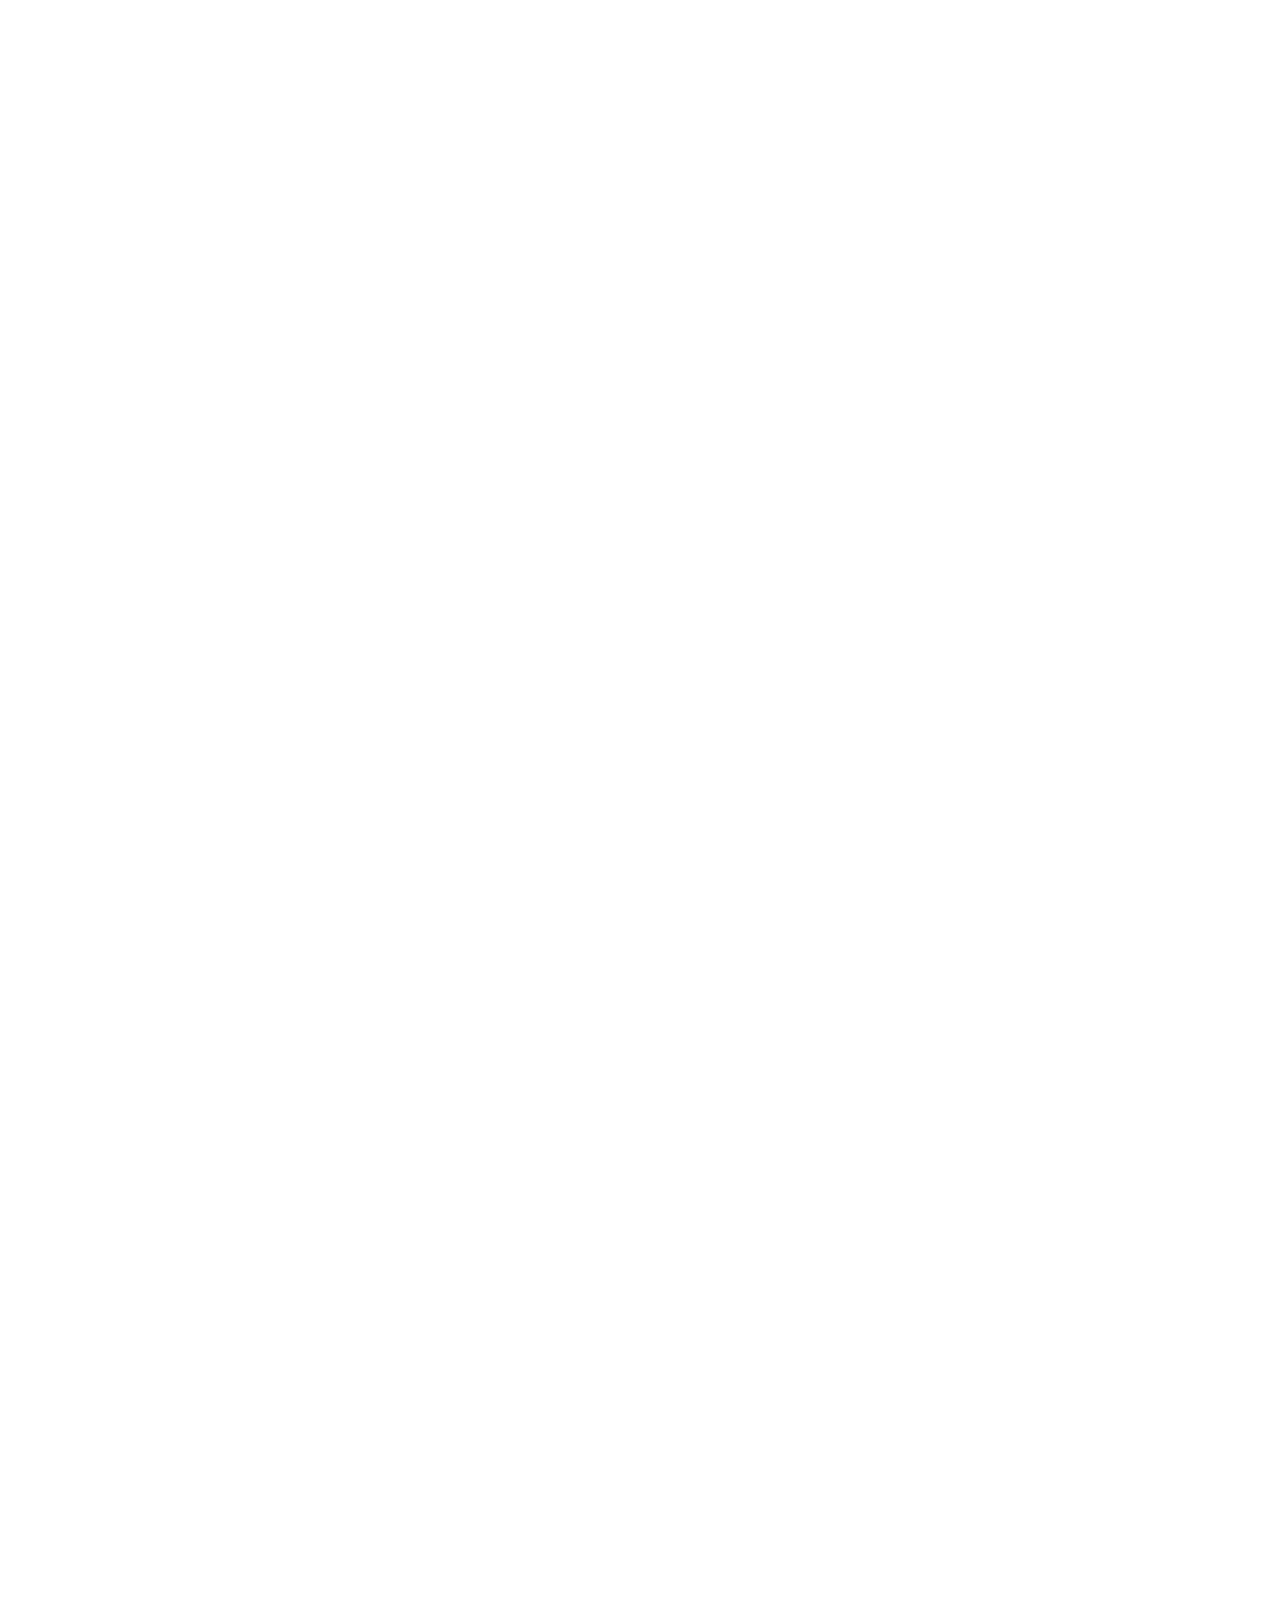
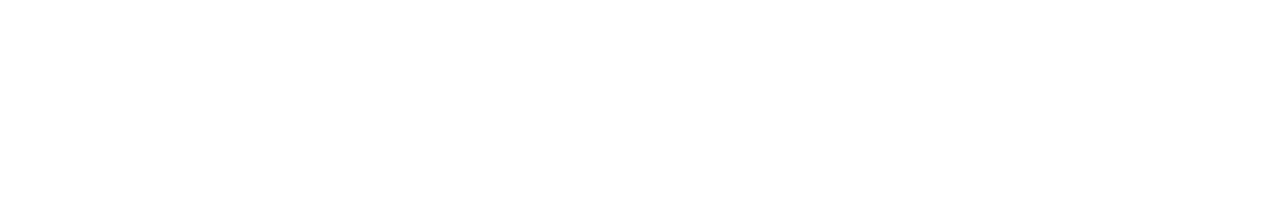
<file: privacy.html>
<!DOCTYPE html>
<html lang="en">

<head>
    <meta charset="utf-8">
    <title>Proeternity - Privacy Policy page</title>
    <meta content="width=device-width, initial-scale=1.0" name="viewport">
    <meta content="" name="keywords">
    <meta content="" name="description">

    <!-- Favicon -->
    <link href="img/logo.png" rel="icon"  type = "image/x-icon">

    <!-- Google Web Fonts -->
    <link rel="preconnect" href="https://fonts.googleapis.com">
    <link rel="preconnect" href="https://fonts.gstatic.com" crossorigin>
    <link href="https://fonts.googleapis.com/css2?family=Heebo:wght@400;500;600;700&family=Montserrat:wght@400;500;600;700&display=swap" rel="stylesheet">  

    <!-- Icon Font Stylesheet -->
    <link href="https://cdnjs.cloudflare.com/ajax/libs/font-awesome/5.10.0/css/all.min.css" rel="stylesheet">
    <link href="https://cdn.jsdelivr.net/npm/bootstrap-icons@1.4.1/font/bootstrap-icons.css" rel="stylesheet">

    <!-- Libraries Stylesheet -->
    <link href="lib/animate/animate.min.css" rel="stylesheet">
    <link href="lib/owlcarousel/assets/owl.carousel.min.css" rel="stylesheet">
    <link href="lib/tempusdominus/css/tempusdominus-bootstrap-4.min.css" rel="stylesheet" />

    <!-- Customized Bootstrap Stylesheet -->
    <link href="css/bootstrap.min.css" rel="stylesheet">

    <!-- Template Stylesheet -->
    <link href="css/style.css" rel="stylesheet">
</head>

<body>
    <div class="container-xxl bg-white p-0">
        <!-- Spinner Start -->
        <div id="spinner" class="show bg-white position-fixed translate-middle w-100 vh-100 top-50 start-50 d-flex align-items-center justify-content-center">
            <div class="spinner-border text-primary" style="width: 3rem; height: 3rem;" role="status">
                <span class="sr-only">Loading...</span>
            </div>
        </div>
        <!-- Spinner End -->

        <!-- Header Start -->
        <div class="container-fluid bg-dark px-0">
            <div class="row gx-0">
                <div class="col-lg-3 bg-dark d-none d-lg-block">
                    <a href="index.html" class="navbar-brand w-100 h-100 m-0 p-0 d-flex align-items-center justify-content-center">
                        <img  class="logo" src="img/logo.png" alt="Image">
                    </a>
                </div>
                <div class="col-lg-9">
                    <div class="row gx-0 bg-white d-none d-lg-flex">
                        <div class="col-lg-7 px-5 text-start">
                            <div class="h-100 d-inline-flex align-items-center py-2 me-4">
                                <i class="fa fa-envelope text-primary me-2"></i>
                                <p class="mb-0">info@proeternity.com</p>
                            </div>
                            <div class="h-100 d-inline-flex align-items-center py-2">
                                <i class="fa fa-phone-alt text-primary me-2"></i>
                                <p class="mb-0"><a href="tel:+918104578158">+91 81045 78158</a></p>
                            </div>
                        </div>
                        <div class="col-lg-5 px-5 text-end">
                            <div class="d-inline-flex align-items-center py-2">
                                <a class="me-3" href=""><i class="fab fa-facebook-f"></i></a>
                                <a class="me-3" href=""><i class="fab fa-twitter"></i></a>
                                <a class="me-3" href=""><i class="fab fa-linkedin-in"></i></a>
                                <a class="me-3" href=""><i class="fab fa-instagram"></i></a>
                                <a class="" href=""><i class="fab fa-youtube"></i></a>
                            </div>
                        </div>
                    </div>
                    <nav class="navbar navbar-expand-lg bg-dark navbar-dark p-3 p-lg-1">
                        <a href="index.html" class="navbar-brand d-block d-lg-none">
                            <h1 class="m-0 text-primary text-uppercase">Proeternity</h1>
                        </a>
                        <button type="button" class="navbar-toggler" data-bs-toggle="collapse" data-bs-target="#navbarCollapse">
                            <span class="navbar-toggler-icon"></span>
                        </button>
                        <div class="collapse navbar-collapse justify-content-between" id="navbarCollapse">
                            <div class="navbar-nav mr-auto py-0">
                                <a href="index.html" class="nav-item nav-link active">Home</a>
                                <a href="refund.html" class="nav-item nav-link">Refund Policy</a>
                                <a href="privacy.html" class="nav-item nav-link">Privacy policy</a>
                                <a href="contact.html" class="nav-item nav-link">Contact US</a>
                            </div>
                        </div>
                    </nav>
                </div>
            </div>
        </div>
        <!-- Header End -->


        <!-- Page Header Start -->
        <div class="container-fluid page-header mb-5 p-0" style="background-image: url(img/carousel-1.jpg);">
            <div class="container-fluid page-header-inner py-5">
                <div class="container text-center pb-5">
                    <h1 class="display-3 text-white mb-3 animated slideInDown">Privacy Policy</h1>
                    <nav aria-label="breadcrumb">
                        <ol class="breadcrumb justify-content-center text-uppercase">
                            <li class="breadcrumb-item"><a href="index.html">Home</a></li>
                            <li class="breadcrumb-item"><a href="#">Pages</a></li>
                            <li class="breadcrumb-item text-white active" aria-current="page">Privacy Policy</li>
                        </ol>
                    </nav>
                </div>
            </div>
        </div>
        <!-- Page Header End -->


        <!-- Form Start -->
        <div class="container-fluid booking pb-5 wow fadeIn" data-wow-delay="0.1s">
            <div class="container">
                <div class="bg-white shadow" style="padding: 35px;">
                    <form>
                        <div class="row g-2">
                            <div class="col-md-10">
                                <div class="row g-2">
                                    <div class="col-md-3">
                                        <div class="date" id="date1" data-target-input="nearest">
                                            <input type="text" class="form-control datetimepicker-input"
                                                placeholder="Name" id="name" required/>
                                        </div>
                                    </div>
                                    <div class="col-md-3">
                                        <div class="date" id="date2" data-target-input="nearest">
                                            <input type="number" class="form-control datetimepicker-input" 
                                                placeholder="Phone" id="phone" required/>
                                        </div>
                                    </div>
                                    <div class="col-md-3">
                                        <div class="date" id="date3" data-target-input="nearest">
                                            <input type="email" class="form-control datetimepicker-input" 
                                                placeholder="Email" id="email" required/>
                                        </div>
                                    </div>
                                    <div class="col-md-3">
                                        <div class="date" id="date4" data-target-input="nearest">
                                            <input type="text" class="form-control datetimepicker-input" 
                                                placeholder="City" id="city" required/>
                                        </div>
                                    </div>
                                </div>
                            </div>
                            <div class="col-md-2">
                                <button class="btn btn-primary w-100">Submit</button>
                            </div>
                        </div>
                    </form>
                </div>
            </div>
        </div>
        <!-- Form End -->
        

        <!-- Team Start -->
        <div class="container-xxl py-4">
            <div class="container">
                <h3 class="mb-2"><span class="text-primary">Privacy Policy</span></h3>
                <div class="row">
                    <div class="col-lg-12 col-md-12 wow fadeInUp" data-wow-delay="0.1s">
                        <div class="rounded shadow overflow-hidden">
                            <div class="p-3 mt-2">
                                <h4 class="fw-bold mb-2">Privacy Policy for Pro-eternity</h4>
                                <p>At Pro-eternity, accessible from https://pro-eternity.com/, one of our main priorities is the privacy of our visitors. This Privacy Policy document contains types of information that is collected and recorded by Pro-eternity and how we use it.
                                    If you have additional questions or require more information about our Privacy Policy, do not hesitate to contact us.
                                    This Privacy Policy applies only to our online activities and is valid for visitors to our website with regards to the information that they shared and/or collect in Pro-eternity. This policy is not applicable to any information collected offline or via channels other than this website. Our Privacy Policy was created with the help of the
                                    <a href="https://www.privacypolicygenerator.info/">Free Privacy Policy Generator.</a>
                                </p>
                            </div>
                        </div>
                    </div>
                </div>
                <div class="row">
                    <div class="col-lg-12 col-md-12 wow fadeInUp" data-wow-delay="0.1s">
                        <div class="rounded shadow overflow-hidden">
                            <div class="p-3 mt-2">
                                <h5 class="fw-bold mb-2">Consent</h5>
                                <p>By using our website, you hereby consent to our Privacy Policy and agree to its terms.
                                </p>
                            </div>
                        </div>
                    </div>
                </div>
                <div class="row">
                    <div class="col-lg-12 col-md-12 wow fadeInUp" data-wow-delay="0.1s">
                        <div class="rounded shadow overflow-hidden">
                            <div class="p-3 mt-2">
                                <h5 class="fw-bold mb-2">Information we collect</h5>
                                <p>The personal information that you are asked to provide, and the reasons why you are asked to provide it, will be made clear to you at the point we ask you to provide your personal information.
                                    If you contact us directly, we may receive additional information about you such as your name, email address, phone number, the contents of the message and/or attachments you may send us, and any other information you may choose to provide.                                    
                                    When you register for an Account, we may ask for your contact information, including items such as name, company name, address, email address, and telephone number.
                                </p>
                            </div>
                        </div>
                    </div>
                </div>
                <div class="row">
                    <div class="col-lg-12 col-md-12 wow fadeInUp" data-wow-delay="0.1s">
                        <div class="rounded shadow overflow-hidden">
                            <div class="p-3 mt-2">
                                <h5 class="fw-bold mb-2">How we use your information</h5>
                                <p>We use the information we collect in various ways, including to:
                                    <ul>
                                        <li>Provide, operate, and maintain our website</li>
                                        <li>Improve, personalize, and expand our website</li>
                                        <li>Understand and analyze how you use our website</li>
                                        <li>Develop new products, services, features, and functionality</li>
                                        <li>Communicate with you, either directly or through one of our partners, including for customer service, to provide you with updates and other information relating to the website, and for marketing and promotional purposes</li>
                                        <li>Send you emails</li>
                                        <li>Find and prevent fraud</li>
                                    </ul> 
                                </p>
                            </div>
                        </div>
                    </div>
                </div>
                <div class="row">
                    <div class="col-lg-12 col-md-12 wow fadeInUp" data-wow-delay="0.1s">
                        <div class="rounded shadow overflow-hidden">
                            <div class="p-3 mt-2">
                                <h5 class="fw-bold mb-2">Log Files</h5>
                                <p>Pro-eternity follows a standard procedure of using log files. These files log visitors when they visit websites. All hosting companies do this and a part of hosting services’ analytics. The information collected by log files include internet protocol (IP) addresses, browser type, Internet Service Provider (ISP), date and time stamp, referring/exit pages, and possibly the number of clicks. These are not linked to any information that is personally identifiable. The purpose of the information is for analyzing trends, administering the site, tracking users’ movement on the website, and gathering demographic information.
                                </p>
                            </div>
                        </div>
                    </div>
                </div>
                <div class="row">
                    <div class="col-lg-12 col-md-12 wow fadeInUp" data-wow-delay="0.1s">
                        <div class="rounded shadow overflow-hidden">
                            <div class="p-3 mt-2">
                                <h5 class="fw-bold mb-2">Cookies and Web Beacons</h5>
                                <p>Like any other website, Pro-eternity uses ‘cookies’. These cookies are used to store information including visitors’ preferences, and the pages on the website that the visitor accessed or visited. The information is used to optimize the users’ experience by customizing our web page content based on visitors’ browser type and/or other information.
                                </p>
                            </div>
                        </div>
                    </div>
                </div>
                <div class="row">
                    <div class="col-lg-12 col-md-12 wow fadeInUp" data-wow-delay="0.1s">
                        <div class="rounded shadow overflow-hidden">
                            <div class="p-3 mt-2">
                                <h5 class="fw-bold mb-2">Advertising Partners Privacy Policies</h5>
                                <p>You may consult this list to find the Privacy Policy for each of the advertising partners of Pro-eternity.
                                    Third-party ad servers or ad networks uses technologies like cookies, JavaScript, or Web Beacons that are used in their respective advertisements and links that appear on Pro-eternity, which are sent directly to users’ browser. They automatically receive your IP address when this occurs. These technologies are used to measure the effectiveness of their advertising campaigns and/or to personalize the advertising content that you see on websites that you visit.                                  
                                    Note that Pro-eternity has no access to or control over these cookies that are used by third-party advertisers.
                                </p>
                            </div>
                        </div>
                    </div>
                </div>
                <div class="row">
                    <div class="col-lg-12 col-md-12 wow fadeInUp" data-wow-delay="0.1s">
                        <div class="rounded shadow overflow-hidden">
                            <div class="p-3 mt-2">
                                <h5 class="fw-bold mb-2">Third Party Privacy Policies</h5>
                                <p>Pro-eternity’s Privacy Policy does not apply to other advertisers or websites. Thus, we are advising you to consult the respective Privacy Policies of these third-party ad servers for more detailed information. It may include their practices and instructions about how to opt-out of certain options.
                                    You can choose to disable cookies through your individual browser options. To know more detailed information about cookie management with specific web browsers, it can be found at the browsers’ respective websites.
                                </p>
                            </div>
                        </div>
                    </div>
                </div>
                <div class="row">
                    <div class="col-lg-12 col-md-12 wow fadeInUp" data-wow-delay="0.1s">
                        <div class="rounded shadow overflow-hidden">
                            <div class="p-3 mt-2">
                                <h5 class="fw-bold mb-2">CCPA Privacy Rights (Do Not Sell My Personal Information)</h5>
                                <p>Under the CCPA, among other rights, California consumers have the right to:
                                    Request that a business that collects a consumer’s personal data disclose the categories and specific pieces of personal data that a business has collected about consumers.                                    
                                    Request that a business delete any personal data about the consumer that a business has collected.                                    
                                    Request that a business that sells a consumer’s personal data, not sell the consumer’s personal data.                                    
                                    If you make a request, we have one month to respond to you. If you would like to exercise any of these rights, please contact us.
                                </p>
                            </div>
                        </div>
                    </div>
                </div>
                <div class="row">
                    <div class="col-lg-12 col-md-12 wow fadeInUp" data-wow-delay="0.1s">
                        <div class="rounded shadow overflow-hidden">
                            <div class="p-3 mt-2">
                                <h5 class="fw-bold mb-2">GDPR Data Protection Rights</h5>
                                <p>We would like to make sure you are fully aware of all of your data protection rights. Every user is entitled to the following:
                                    The right to access – You have the right to request copies of your personal data. We may charge you a small fee for this service.                                
                                    The right to rectification – You have the right to request that we correct any information you believe is inaccurate. You also have the right to request that we complete the information you believe is incomplete.                                
                                    The right to erasure – You have the right to request that we erase your personal data, under certain conditions.                                    
                                    The right to restrict processing – You have the right to request that we restrict the processing of your personal data, under certain conditions.                                    
                                    The right to object to processing – You have the right to object to our processing of your personal data, under certain conditions.                                    
                                    The right to data portability – You have the right to request that we transfer the data that we have collected to another organization, or directly to you, under certain conditions.                                    
                                    If you make a request, we have one month to respond to you. If you would like to exercise any of these rights, please contact us.
                                </p>
                            </div>
                        </div>
                    </div>
                </div>
                <div class="row">
                    <div class="col-lg-12 col-md-12 wow fadeInUp" data-wow-delay="0.1s">
                        <div class="rounded shadow overflow-hidden">
                            <div class="p-3 mt-2">
                                <h5 class="fw-bold mb-2">Children’s Information</h5>
                                <p>Another part of our priority is adding protection for children while using the internet. We encourage parents and guardians to observe, participate in, and/or monitor and guide their online activity.
                                    Pro-eternity does not knowingly collect any Personal Identifiable Information from children under the age of 13. If you think that your child provided this kind of information on our website, we strongly encourage you to contact us immediately and we will do our best efforts to promptly remove such information from our records.
                                </p>
                            </div>
                        </div>
                    </div>
                </div>
            </div>
        </div>
        <!-- Team End -->

        <!-- Newsletter Start -->
        <div class="container newsletter mt-5 wow fadeIn" data-wow-delay="0.1s">
            <div class="row justify-content-center">
                <div class="col-lg-10 border rounded p-1">
                    <div class="border rounded text-center p-1">
                        <div class="bg-white rounded text-center p-5">
                            <h4 class="mb-4">Call us Today for <span class="text-primary text-uppercase">Free Demo</span></h4>
                            <div class="position-relative mx-auto" style="max-width: 400px;">
                                <button type="button" onclick="window.location.href='tel:+918104578158'" class="btn btn-primary py-2 px-3 top-0 end-0">CALL NOW</button>
                            </div>
                        </div>
                    </div>
                </div>
            </div>
        </div>
        <!-- Newsletter Start -->


        <!-- Footer Start -->
        <div class="container-fluid bg-dark text-light footer wow fadeIn" data-wow-delay="0.1s" >
            <div class="container pb-4" style="margin-left: 190px;">
                <div class="row g-4">
                    <div class="col-lg-4 col-md-5">
                        <h6 class="section-title text-start text-primary text-uppercase mb-4">Contact</h6>
                        <p class="mb-2"><i class="fa fa-map-marker-alt me-3"></i>Mumbai, Maharashtra</p>
                        <p class="mb-2"><i class="fa fa-phone-alt me-3"></i>+91 81045 78158</p>
                        <p class="mb-2"><i class="fa fa-envelope me-3"></i>info@proetrnity.com</p>
                    </div>
                    <div class="col-lg-4 col-md-5">
                        <h6 class="section-title text-start text-primary text-uppercase mb-4">Office Hours</h6>
                        <p class="mb-2"><i class=""></i>Mon-Sat 10:00 – 19:00</p>
                    </div>
                    <div class="col-lg-4 col-md-5">
                        <h6 class="section-title text-start text-primary text-uppercase mb-4">Follow Us</h6>
                        <div class="d-flex pt-2">
                            <a class="btn btn-outline-light btn-social" href=""><i class="fab fa-twitter"></i></a>
                            <a class="btn btn-outline-light btn-social" href=""><i class="fab fa-facebook-f"></i></a>
                            <a class="btn btn-outline-light btn-social" href=""><i class="fab fa-youtube"></i></a>
                            <a class="btn btn-outline-light btn-social" href=""><i class="fab fa-linkedin-in"></i></a>
                        </div>
                    </div>
                </div>
            </div>
            <div class="container">
                <div class="copyright">
                    <div class="row">
                        <div class="col-md-6 text-center text-md-start mb-3 mb-md-0">
                            &copy; <a class="border-bottom" href="#">2023 proeternity</a>. All Right Reserved. 
                            
                        </div>
                    </div>
                </div>
            </div>
        </div>
        <!-- Footer End -->


        <!-- Back to Top -->
        <a href="#" class="btn btn-lg btn-primary btn-lg-square back-to-top"><i class="bi bi-arrow-up"></i></a>
    </div>

    <!-- JavaScript Libraries -->
    <script src="https://code.jquery.com/jquery-3.4.1.min.js"></script>
    <script src="https://cdn.jsdelivr.net/npm/bootstrap@5.0.0/dist/js/bootstrap.bundle.min.js"></script>
    <script src="lib/wow/wow.min.js"></script>
    <script src="lib/easing/easing.min.js"></script>
    <script src="lib/waypoints/waypoints.min.js"></script>
    <script src="lib/counterup/counterup.min.js"></script>
    <script src="lib/owlcarousel/owl.carousel.min.js"></script>
    <script src="lib/tempusdominus/js/moment.min.js"></script>
    <script src="lib/tempusdominus/js/moment-timezone.min.js"></script>
    <script src="lib/tempusdominus/js/tempusdominus-bootstrap-4.min.js"></script>

    <!-- Template Javascript -->
    <script src="js/main.js"></script>
</body>

</html>
</file>
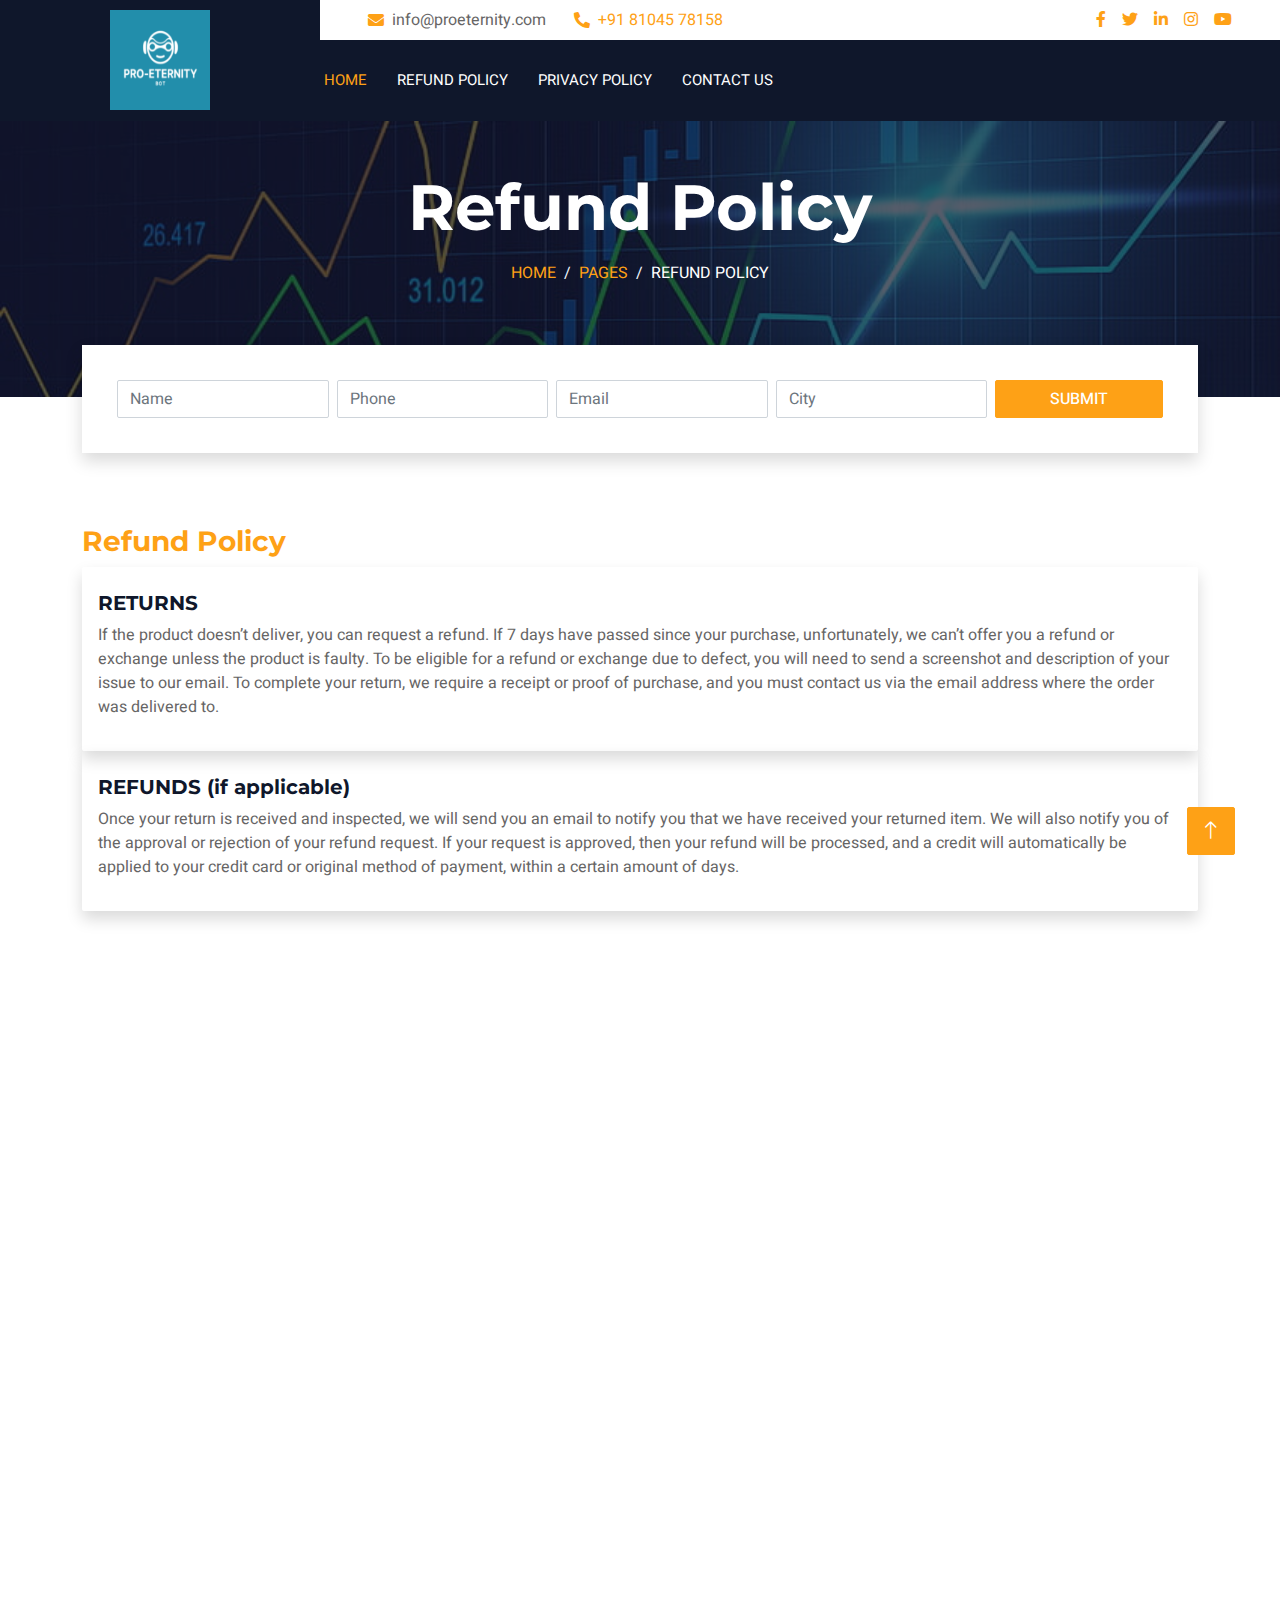
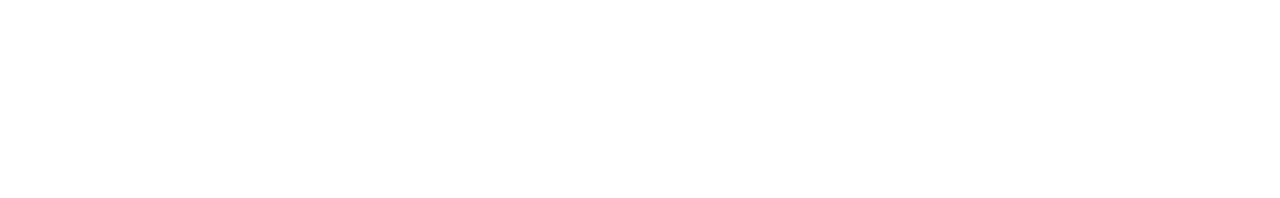
<file: refund.html>
<!DOCTYPE html>
<html lang="en">

<head>
    <meta charset="utf-8">
    <title>Proeternity - Refund Policy page</title>
    <meta content="width=device-width, initial-scale=1.0" name="viewport">
    <meta content="" name="keywords">
    <meta content="" name="description">

    <!-- Favicon -->
    <link href="img/logo.png" rel="icon"  type = "image/x-icon">

    <!-- Google Web Fonts -->
    <link rel="preconnect" href="https://fonts.googleapis.com">
    <link rel="preconnect" href="https://fonts.gstatic.com" crossorigin>
    <link href="https://fonts.googleapis.com/css2?family=Heebo:wght@400;500;600;700&family=Montserrat:wght@400;500;600;700&display=swap" rel="stylesheet">  

    <!-- Icon Font Stylesheet -->
    <link href="https://cdnjs.cloudflare.com/ajax/libs/font-awesome/5.10.0/css/all.min.css" rel="stylesheet">
    <link href="https://cdn.jsdelivr.net/npm/bootstrap-icons@1.4.1/font/bootstrap-icons.css" rel="stylesheet">

    <!-- Libraries Stylesheet -->
    <link href="lib/animate/animate.min.css" rel="stylesheet">
    <link href="lib/owlcarousel/assets/owl.carousel.min.css" rel="stylesheet">
    <link href="lib/tempusdominus/css/tempusdominus-bootstrap-4.min.css" rel="stylesheet" />

    <!-- Customized Bootstrap Stylesheet -->
    <link href="css/bootstrap.min.css" rel="stylesheet">

    <!-- Template Stylesheet -->
    <link href="css/style.css" rel="stylesheet">
</head>

<body>
    <div class="container-xxl bg-white p-0">
        <!-- Spinner Start -->
        <div id="spinner" class="show bg-white position-fixed translate-middle w-100 vh-100 top-50 start-50 d-flex align-items-center justify-content-center">
            <div class="spinner-border text-primary" style="width: 3rem; height: 3rem;" role="status">
                <span class="sr-only">Loading...</span>
            </div>
        </div>
        <!-- Spinner End -->

        <!-- Header Start -->
        <div class="container-fluid bg-dark px-0">
            <div class="row gx-0">
                <div class="col-lg-3 bg-dark d-none d-lg-block">
                    <a href="index.html" class="navbar-brand w-100 h-100 m-0 p-0 d-flex align-items-center justify-content-center">
                        <img  class="logo" src="img/logo.png" alt="Image">
                    </a>
                </div>
                <div class="col-lg-9">
                    <div class="row gx-0 bg-white d-none d-lg-flex">
                        <div class="col-lg-7 px-5 text-start">
                            <div class="h-100 d-inline-flex align-items-center py-2 me-4">
                                <i class="fa fa-envelope text-primary me-2"></i>
                                <p class="mb-0">info@proeternity.com</p>
                            </div>
                            <div class="h-100 d-inline-flex align-items-center py-2">
                                <i class="fa fa-phone-alt text-primary me-2"></i>
                                <p class="mb-0"><a href="tel:+918104578158">+91 81045 78158</a></p>
                            </div>
                        </div>
                        <div class="col-lg-5 px-5 text-end">
                            <div class="d-inline-flex align-items-center py-2">
                                <a class="me-3" href=""><i class="fab fa-facebook-f"></i></a>
                                <a class="me-3" href=""><i class="fab fa-twitter"></i></a>
                                <a class="me-3" href=""><i class="fab fa-linkedin-in"></i></a>
                                <a class="me-3" href=""><i class="fab fa-instagram"></i></a>
                                <a class="" href=""><i class="fab fa-youtube"></i></a>
                            </div>
                        </div>
                    </div>
                    <nav class="navbar navbar-expand-lg bg-dark navbar-dark p-3 p-lg-1">
                        <a href="index.html" class="navbar-brand d-block d-lg-none">
                            <h1 class="m-0 text-primary text-uppercase">Proeternity</h1>
                        </a>
                        <button type="button" class="navbar-toggler" data-bs-toggle="collapse" data-bs-target="#navbarCollapse">
                            <span class="navbar-toggler-icon"></span>
                        </button>
                        <div class="collapse navbar-collapse justify-content-between" id="navbarCollapse">
                            <div class="navbar-nav mr-auto py-0">
                                <a href="index.html" class="nav-item nav-link active">Home</a>
                                <a href="refund.html" class="nav-item nav-link">Refund Policy</a>
                                <a href="privacy.html" class="nav-item nav-link">Privacy policy</a>
                                <a href="contact.html" class="nav-item nav-link">Contact US</a>
                            </div>
                        </div>
                    </nav>
                </div>
            </div>
        </div>
        <!-- Header End -->


        <!-- Page Header Start -->
        <div class="container-fluid page-header mb-5 p-0" style="background-image: url(img/carousel-1.jpg);">
            <div class="container-fluid page-header-inner py-5">
                <div class="container text-center pb-5">
                    <h1 class="display-3 text-white mb-3 animated slideInDown">Refund Policy</h1>
                    <nav aria-label="breadcrumb">
                        <ol class="breadcrumb justify-content-center text-uppercase">
                            <li class="breadcrumb-item"><a href="index.html">Home</a></li>
                            <li class="breadcrumb-item"><a href="#">Pages</a></li>
                            <li class="breadcrumb-item text-white active" aria-current="page">Refund Policy</li>
                        </ol>
                    </nav>
                </div>
            </div>
        </div>
        <!-- Page Header End -->

        <!-- Form Start -->
        <div class="container-fluid booking pb-5 wow fadeIn" data-wow-delay="0.1s">
            <div class="container">
                <div class="bg-white shadow" style="padding: 35px;">
                    <form>
                        <div class="row g-2">
                            <div class="col-md-10">
                                <div class="row g-2">
                                    <div class="col-md-3">
                                        <div class="date" id="date1" data-target-input="nearest">
                                            <input type="text" class="form-control datetimepicker-input"
                                                placeholder="Name" id="name" required/>
                                        </div>
                                    </div>
                                    <div class="col-md-3">
                                        <div class="date" id="date2" data-target-input="nearest">
                                            <input type="number" class="form-control datetimepicker-input" 
                                                placeholder="Phone" id="phone" required/>
                                        </div>
                                    </div>
                                    <div class="col-md-3">
                                        <div class="date" id="date3" data-target-input="nearest">
                                            <input type="email" class="form-control datetimepicker-input" 
                                                placeholder="Email" id="email" required/>
                                        </div>
                                    </div>
                                    <div class="col-md-3">
                                        <div class="date" id="date4" data-target-input="nearest">
                                            <input type="text" class="form-control datetimepicker-input" 
                                                placeholder="City" id="city" required/>
                                        </div>
                                    </div>
                                </div>
                            </div>
                            <div class="col-md-2">
                                <button class="btn btn-primary w-100">Submit</button>
                            </div>
                        </div>
                    </form>
                </div>
            </div>
        </div>
        <!-- Form End -->

        <!-- Team Start -->
        <div class="container-xxl py-4">
            <div class="container">
                <h3 class="mb-2"><span class="text-primary">Refund Policy</span></h3>
                <div class="row">
                    <div class="col-lg-12 col-md-12 wow fadeInUp" data-wow-delay="0.1s">
                        <div class="rounded shadow overflow-hidden">
                            <div class="p-3 mt-2">
                                <h5 class="fw-bold mb-2">RETURNS</h5>
                                <p>If the product doesn’t deliver, you can request a refund. If 7 days have passed since your purchase, unfortunately, we can’t offer you a refund or exchange unless the product is faulty. To be eligible for a refund or exchange due to defect, you will need to send a screenshot and description of your issue to our email.
                                    To complete your return, we require a receipt or proof of purchase, and you must contact us via the email address where the order was delivered to.
                                </p>
                            </div>
                        </div>
                    </div>
                </div>
                <div class="row">
                    <div class="col-lg-12 col-md-12 wow fadeInUp" data-wow-delay="0.1s">
                        <div class="rounded shadow overflow-hidden">
                            <div class="p-3 mt-2">
                                <h5 class="fw-bold mb-2">REFUNDS (if applicable)</h5>
                                <p>Once your return is received and inspected, we will send you an email to notify you that we have received your returned item. We will also notify you of the approval or rejection of your refund request.
                                    If your request is approved, then your refund will be processed, and a credit will automatically be applied to your credit card or original method of payment, within a certain amount of days.
                                </p>
                            </div>
                        </div>
                    </div>
                </div>
                <div class="row">
                    <div class="col-lg-12 col-md-12 wow fadeInUp" data-wow-delay="0.1s">
                        <div class="rounded shadow overflow-hidden">
                            <div class="p-3 mt-2">
                                <h5 class="fw-bold mb-2">LATE OR MISSING REFUNDS (if applicable)</h5>
                                <p>If you haven’t received a refund within a couple of days, please double-check your bank account statement again.
                                    Then contact your credit card company, it can take several days or longer before your refund is officially credited.
                                    Next, contact your bank. There is often a processing time before a refund is credited. If you’ve done all of this and you still have not received your refund yet, please contact us.
                                </p>
                            </div>
                        </div>
                    </div>
                </div>
                <div class="row">
                    <div class="col-lg-12 col-md-12 wow fadeInUp" data-wow-delay="0.1s">
                        <div class="rounded shadow overflow-hidden">
                            <div class="p-3 mt-2">
                                <h5 class="fw-bold mb-2">EXCHANGES (if applicable)</h5>
                                <p>We only replace items if they are defective or damaged. If you need to exchange it for the same item, send us an email at info@pro-eternity.com to describe the issue you are facing
                                </p>
                            </div>
                        </div>
                    </div>
                </div>
            </div>
        </div>
        <!-- Team End -->

        <!-- Newsletter Start -->
        <div class="container newsletter mt-5 wow fadeIn" data-wow-delay="0.1s">
            <div class="row justify-content-center">
                <div class="col-lg-10 border rounded p-1">
                    <div class="border rounded text-center p-1">
                        <div class="bg-white rounded text-center p-5">
                            <h4 class="mb-4">Call us Today for <span class="text-primary text-uppercase">Free Demo</span></h4>
                            <div class="position-relative mx-auto" style="max-width: 400px;">
                                <button type="button" onclick="window.location.href='tel:+918104578158'" class="btn btn-primary py-2 px-3 top-0 end-0">CALL NOW</button>
                            </div>
                        </div>
                    </div>
                </div>
            </div>
        </div>
        <!-- Newsletter Start -->


        <!-- Footer Start -->
        <div class="container-fluid bg-dark text-light footer wow fadeIn" data-wow-delay="0.1s" >
            <div class="container pb-4" style="margin-left: 190px;">
                <div class="row g-4">
                    <div class="col-lg-4 col-md-5">
                        <h6 class="section-title text-start text-primary text-uppercase mb-4">Contact</h6>
                        <p class="mb-2"><i class="fa fa-map-marker-alt me-3"></i>Mumbai, Maharashtra</p>
                        <p class="mb-2"><i class="fa fa-phone-alt me-3"></i>+91 81045 78158</p>
                        <p class="mb-2"><i class="fa fa-envelope me-3"></i>info@proetrnity.com</p>
                    </div>
                    <div class="col-lg-4 col-md-5">
                        <h6 class="section-title text-start text-primary text-uppercase mb-4">Office Hours</h6>
                        <p class="mb-2"><i class=""></i>Mon-Sat 10:00 – 19:00</p>
                    </div>
                    <div class="col-lg-4 col-md-5">
                        <h6 class="section-title text-start text-primary text-uppercase mb-4">Follow Us</h6>
                        <div class="d-flex pt-2">
                            <a class="btn btn-outline-light btn-social" href=""><i class="fab fa-twitter"></i></a>
                            <a class="btn btn-outline-light btn-social" href=""><i class="fab fa-facebook-f"></i></a>
                            <a class="btn btn-outline-light btn-social" href=""><i class="fab fa-youtube"></i></a>
                            <a class="btn btn-outline-light btn-social" href=""><i class="fab fa-linkedin-in"></i></a>
                        </div>
                    </div>
                </div>
            </div>
            <div class="container">
                <div class="copyright">
                    <div class="row">
                        <div class="col-md-6 text-center text-md-start mb-3 mb-md-0">
                            &copy; <a class="border-bottom" href="#">2023 proeternity</a>. All Right Reserved. 
                            
                        </div>
                    </div>
                </div>
            </div>
        </div>
        <!-- Footer End -->


        <!-- Back to Top -->
        <a href="#" class="btn btn-lg btn-primary btn-lg-square back-to-top"><i class="bi bi-arrow-up"></i></a>
    </div>

    <!-- JavaScript Libraries -->
    <script src="https://code.jquery.com/jquery-3.4.1.min.js"></script>
    <script src="https://cdn.jsdelivr.net/npm/bootstrap@5.0.0/dist/js/bootstrap.bundle.min.js"></script>
    <script src="lib/wow/wow.min.js"></script>
    <script src="lib/easing/easing.min.js"></script>
    <script src="lib/waypoints/waypoints.min.js"></script>
    <script src="lib/counterup/counterup.min.js"></script>
    <script src="lib/owlcarousel/owl.carousel.min.js"></script>
    <script src="lib/tempusdominus/js/moment.min.js"></script>
    <script src="lib/tempusdominus/js/moment-timezone.min.js"></script>
    <script src="lib/tempusdominus/js/tempusdominus-bootstrap-4.min.js"></script>

    <!-- Template Javascript -->
    <script src="js/main.js"></script>
</body>

</html>
</file>
<file: css/style.css>
/********** Template CSS **********/
:root {
    --primary: #FEA116;
    --light: #F1F8FF;
    --dark: #0F172B;
}

.fw-medium {
    font-weight: 500 !important;
}

.fw-semi-bold {
    font-weight: 600 !important;
}

.back-to-top {
    position: fixed;
    display: none;
    right: 45px;
    bottom: 45px;
    z-index: 99;
}

.logo {
    width: 100px;
    height: 100px;
}

/*** Spinner ***/
#spinner {
    opacity: 0;
    visibility: hidden;
    transition: opacity .5s ease-out, visibility 0s linear .5s;
    z-index: 99999;
}

#spinner.show {
    transition: opacity .5s ease-out, visibility 0s linear 0s;
    visibility: visible;
    opacity: 1;
}


/*** Button ***/
.btn {
    font-weight: 500;
    text-transform: uppercase;
    transition: .5s;
}

.btn.btn-primary,
.btn.btn-secondary {
    color: #FFFFFF;
}

.btn-square {
    width: 38px;
    height: 38px;
}

.btn-sm-square {
    width: 32px;
    height: 32px;
}

.btn-lg-square {
    width: 48px;
    height: 48px;
}

.btn-square,
.btn-sm-square,
.btn-lg-square {
    padding: 0;
    display: flex;
    align-items: center;
    justify-content: center;
    font-weight: normal;
    border-radius: 2px;
}


/*** Navbar ***/
.navbar-dark .navbar-nav .nav-link {
    margin-right: 30px;
    padding: 25px 0;
    color: #FFFFFF;
    font-size: 15px;
    text-transform: uppercase;
    outline: none;
}

.navbar-dark .navbar-nav .nav-link:hover,
.navbar-dark .navbar-nav .nav-link.active {
    color: var(--primary);
}

@media (max-width: 991.98px) {
    .navbar-dark .navbar-nav .nav-link  {
        margin-right: 0;
        padding: 10px 0;
    }
}


/*** Header ***/
.carousel-caption {
    top: 0;
    left: 0;
    right: 0;
    bottom: 0;
    background: rgba(15, 23, 43, .7);
    z-index: 1;
}

.carousel-control-prev,
.carousel-control-next {
    width: 10%;
}

.carousel-control-prev-icon,
.carousel-control-next-icon {
    width: 3rem;
    height: 3rem;
}

@media (max-width: 768px) {
    #header-carousel .carousel-item {
        position: relative;
        min-height: 450px;
    }
    
    #header-carousel .carousel-item img {
        position: absolute;
        width: 100%;
        height: 100%;
        object-fit: cover;
    }
}

.page-header {
    background-position: center center;
    background-repeat: no-repeat;
    background-size: cover;
}

.page-header-inner {
    background: rgba(15, 23, 43, .7);
}

.breadcrumb-item + .breadcrumb-item::before {
    color: var(--light);
}

.booking {
    position: relative;
    margin-top: -100px !important;
    z-index: 1;
}


/*** Section Title ***/
.section-title {
    position: relative;
    display: inline-block;
}

.section-title::before {
    position: absolute;
    content: "";
    width: 45px;
    height: 2px;
    top: 40%;
    left: -55px;
    margin-top: -1px;
    background: var(--primary);
}

.section-title::after {
    position: absolute;
    content: "";
    width: 45px;
    height: 2px;
    top: 30%;
    right: -55px;
    margin-top: -1px;
    background: var(--primary);
}

.section-title.text-start::before,
.section-title.text-end::after {
    display: none;
}


/*** Service ***/
.service-item {
    height: 320px;
    padding: 30px;
    display: flex;
    flex-direction: column;
    justify-content: center;
    text-align: center;
    background: #FFFFFF;
    box-shadow: 0 0 45px rgba(0, 0, 0, .08);
    transition: .5s;
}

.service-item:hover {
    background: var(--primary);
}

.service-item .service-icon {
    margin: 0 auto 30px auto;
    width: 65px;
    height: 65px;
    transition: .5s;
}

.service-item i,
.service-item h5,
.service-item p {
    transition: .5s;
}

.service-item:hover i,
.service-item:hover h5,
.service-item:hover p {
    color: #FFFFFF !important;
}


/*** Youtube Video ***/
.video {
    position: relative;
    height: 100%;
    min-height: 500px;
    background: linear-gradient(rgba(15, 23, 43, .1), rgba(15, 23, 43, .1)), url(../img/video.jpg);
    background-position: center center;
    background-repeat: no-repeat;
    background-size: cover;
}

.video .btn-play {
    position: absolute;
    z-index: 3;
    top: 50%;
    left: 50%;
    transform: translateX(-50%) translateY(-50%);
    box-sizing: content-box;
    display: block;
    width: 32px;
    height: 44px;
    border-radius: 50%;
    border: none;
    outline: none;
    padding: 18px 20px 18px 28px;
}

.video .btn-play:before {
    content: "";
    position: absolute;
    z-index: 0;
    left: 50%;
    top: 50%;
    transform: translateX(-50%) translateY(-50%);
    display: block;
    width: 100px;
    height: 100px;
    background: var(--primary);
    border-radius: 50%;
    animation: pulse-border 1500ms ease-out infinite;
}

.video .btn-play:after {
    content: "";
    position: absolute;
    z-index: 1;
    left: 50%;
    top: 50%;
    transform: translateX(-50%) translateY(-50%);
    display: block;
    width: 100px;
    height: 100px;
    background: var(--primary);
    border-radius: 50%;
    transition: all 200ms;
}

.video .btn-play img {
    position: relative;
    z-index: 3;
    max-width: 100%;
    width: auto;
    height: auto;
}

.video .btn-play span {
    display: block;
    position: relative;
    z-index: 3;
    width: 0;
    height: 0;
    border-left: 32px solid var(--dark);
    border-top: 22px solid transparent;
    border-bottom: 22px solid transparent;
}

@keyframes pulse-border {
    0% {
        transform: translateX(-50%) translateY(-50%) translateZ(0) scale(1);
        opacity: 1;
    }

    100% {
        transform: translateX(-50%) translateY(-50%) translateZ(0) scale(1.5);
        opacity: 0;
    }
}

#videoModal {
    z-index: 99999;
}

#videoModal .modal-dialog {
    position: relative;
    max-width: 800px;
    margin: 60px auto 0 auto;
}

#videoModal .modal-body {
    position: relative;
    padding: 0px;
}

#videoModal .close {
    position: absolute;
    width: 30px;
    height: 30px;
    right: 0px;
    top: -30px;
    z-index: 999;
    font-size: 30px;
    font-weight: normal;
    color: #FFFFFF;
    background: #000000;
    opacity: 1;
}


/*** Testimonial ***/
.testimonial {
    background: linear-gradient(rgba(15, 23, 43, .7), rgba(15, 23, 43, .7)), url(../img/carousel-2.jpg);
    background-position: center center;
    background-repeat: no-repeat;
    background-size: cover;
}

.testimonial-carousel {
    padding-left: 65px;
    padding-right: 65px;
}

.testimonial-carousel .testimonial-item {
    padding: 30px;
}

.testimonial-carousel .owl-nav {
    position: absolute;
    width: 100%;
    height: 40px;
    top: calc(50% - 20px);
    left: 0;
    display: flex;
    justify-content: space-between;
    z-index: 1;
}

.testimonial-carousel .owl-nav .owl-prev,
.testimonial-carousel .owl-nav .owl-next {
    position: relative;
    width: 40px;
    height: 40px;
    display: flex;
    align-items: center;
    justify-content: center;
    color: #FFFFFF;
    background: var(--primary);
    border-radius: 2px;
    font-size: 18px;
    transition: .5s;
}

.testimonial-carousel .owl-nav .owl-prev:hover,
.testimonial-carousel .owl-nav .owl-next:hover {
    color: var(--primary);
    background: #FFFFFF;
}


/*** Team ***/
.team-item,
.team-item .bg-primary,
.team-item .bg-primary i {
    transition: .5s;
}

.team-item:hover {
    border-color: var(--secondary) !important;
}

.team-item:hover .bg-primary {
    background: var(--secondary) !important;
}

.team-item:hover .bg-primary i {
    color: var(--secondary) !important;
}


/*** Footer ***/
.newsletter {
    position: relative;
    z-index: 1;
}

.footer {
    position: relative;
    margin-top: -110px;
    padding-top: 180px;
}

.footer .btn.btn-social {
    margin-right: 5px;
    width: 35px;
    height: 35px;
    display: flex;
    align-items: center;
    justify-content: center;
    color: var(--light);
    border: 1px solid #FFFFFF;
    border-radius: 35px;
    transition: .3s;
}

.footer .btn.btn-social:hover {
    color: var(--primary);
}

.footer .btn.btn-link {
    display: block;
    margin-bottom: 5px;
    padding: 0;
    text-align: left;
    color: #FFFFFF;
    font-size: 15px;
    font-weight: normal;
    text-transform: capitalize;
    transition: .3s;
}

.footer .btn.btn-link::before {
    position: relative;
    content: "\f105";
    font-family: "Font Awesome 5 Free";
    font-weight: 900;
    margin-right: 10px;
}

.footer .btn.btn-link:hover {
    letter-spacing: 1px;
    box-shadow: none;
}

.footer .copyright {
    padding: 25px 0;
    font-size: 15px;
    border-top: 1px solid rgba(256, 256, 256, .1);
}

.footer .copyright a {
    color: var(--light);
}

.footer .footer-menu a {
    margin-right: 15px;
    padding-right: 15px;
    border-right: 1px solid rgba(255, 255, 255, .3);
}

.footer .footer-menu a:last-child {
    margin-right: 0;
    padding-right: 0;
    border-right: none;
}
</file>
